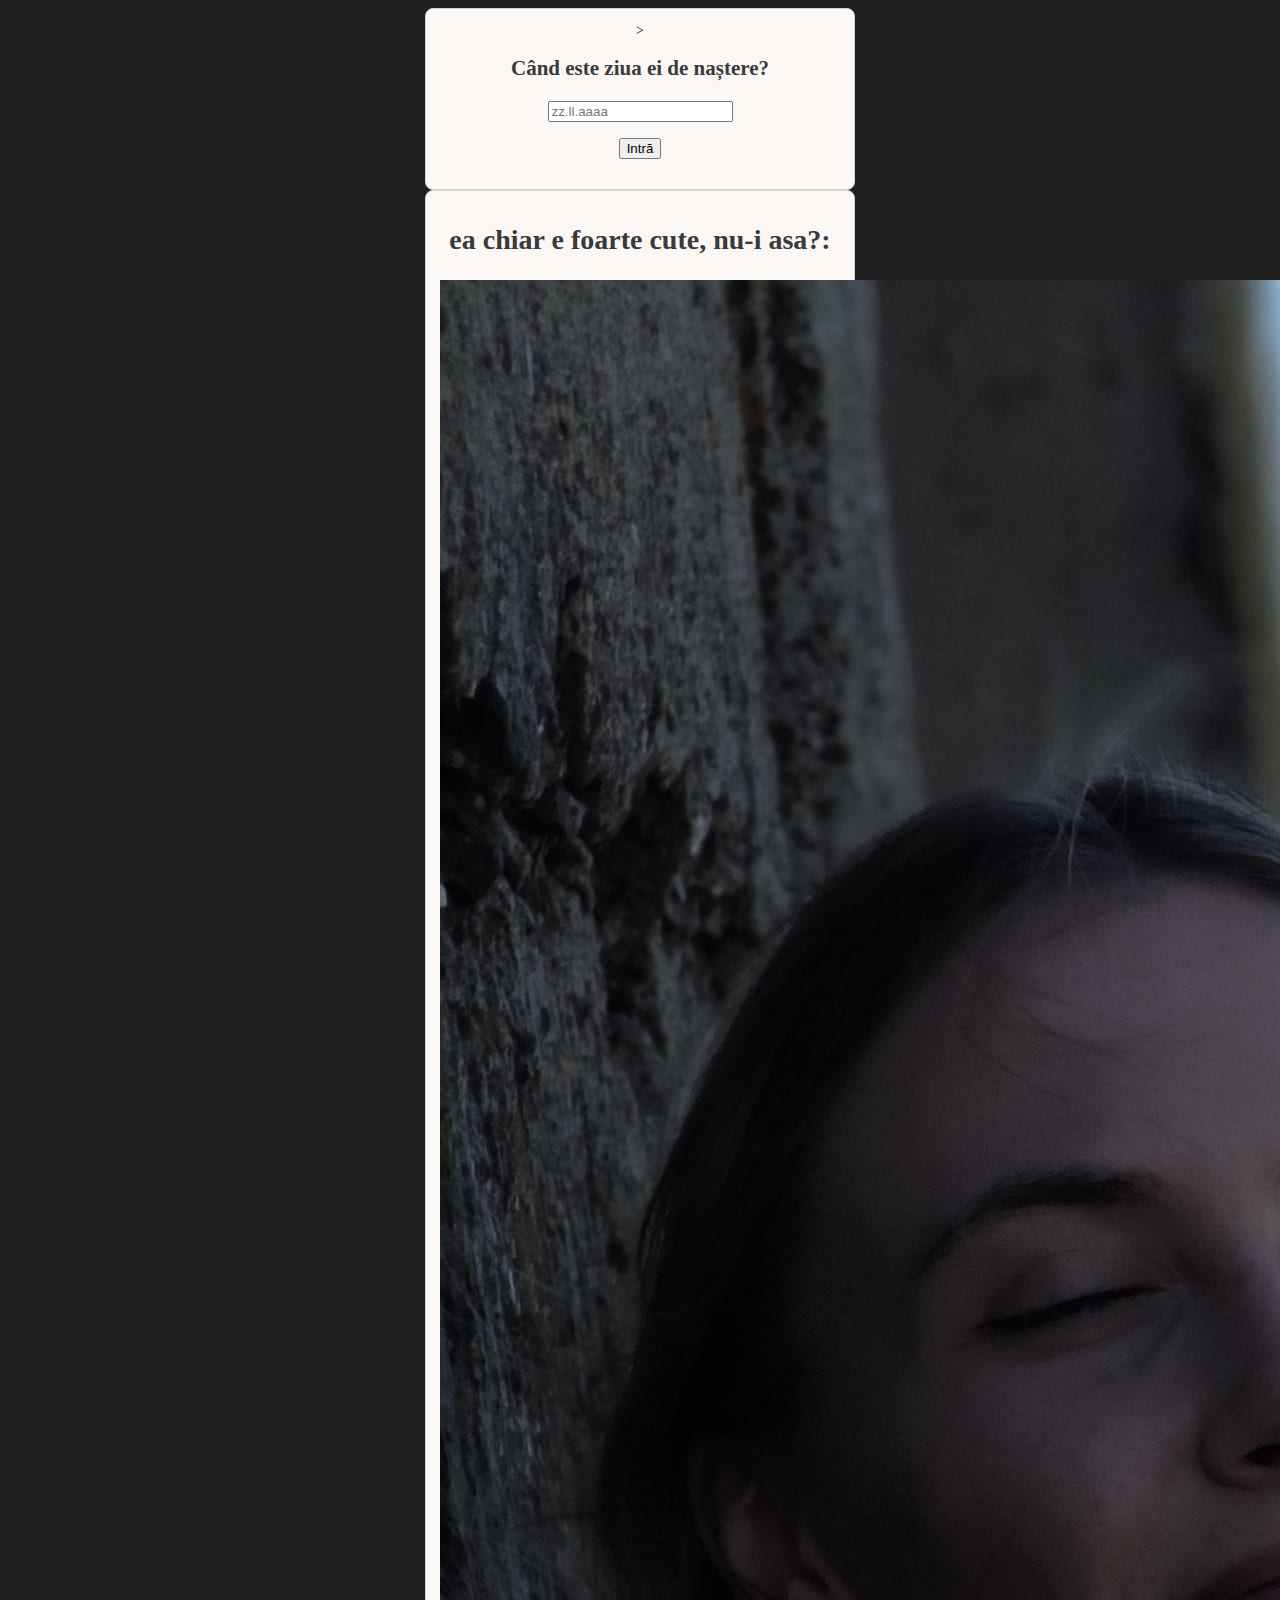
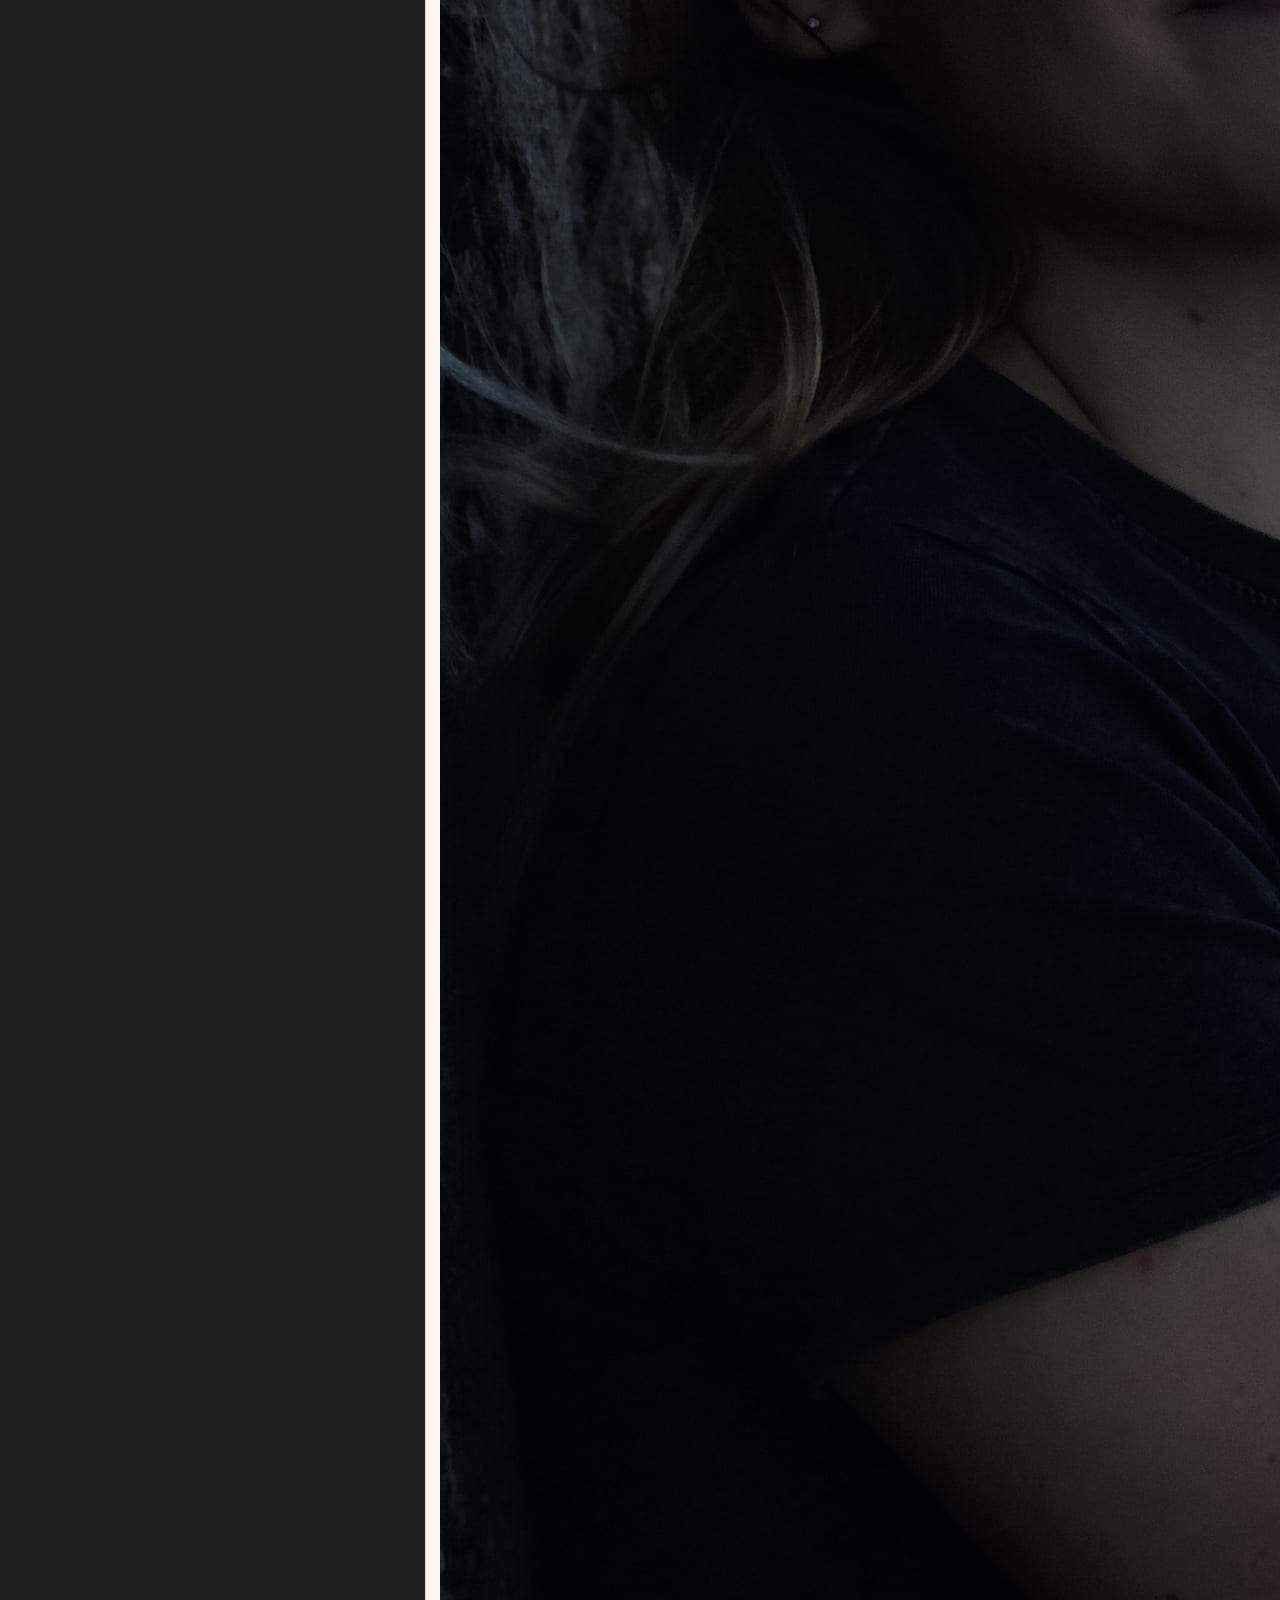
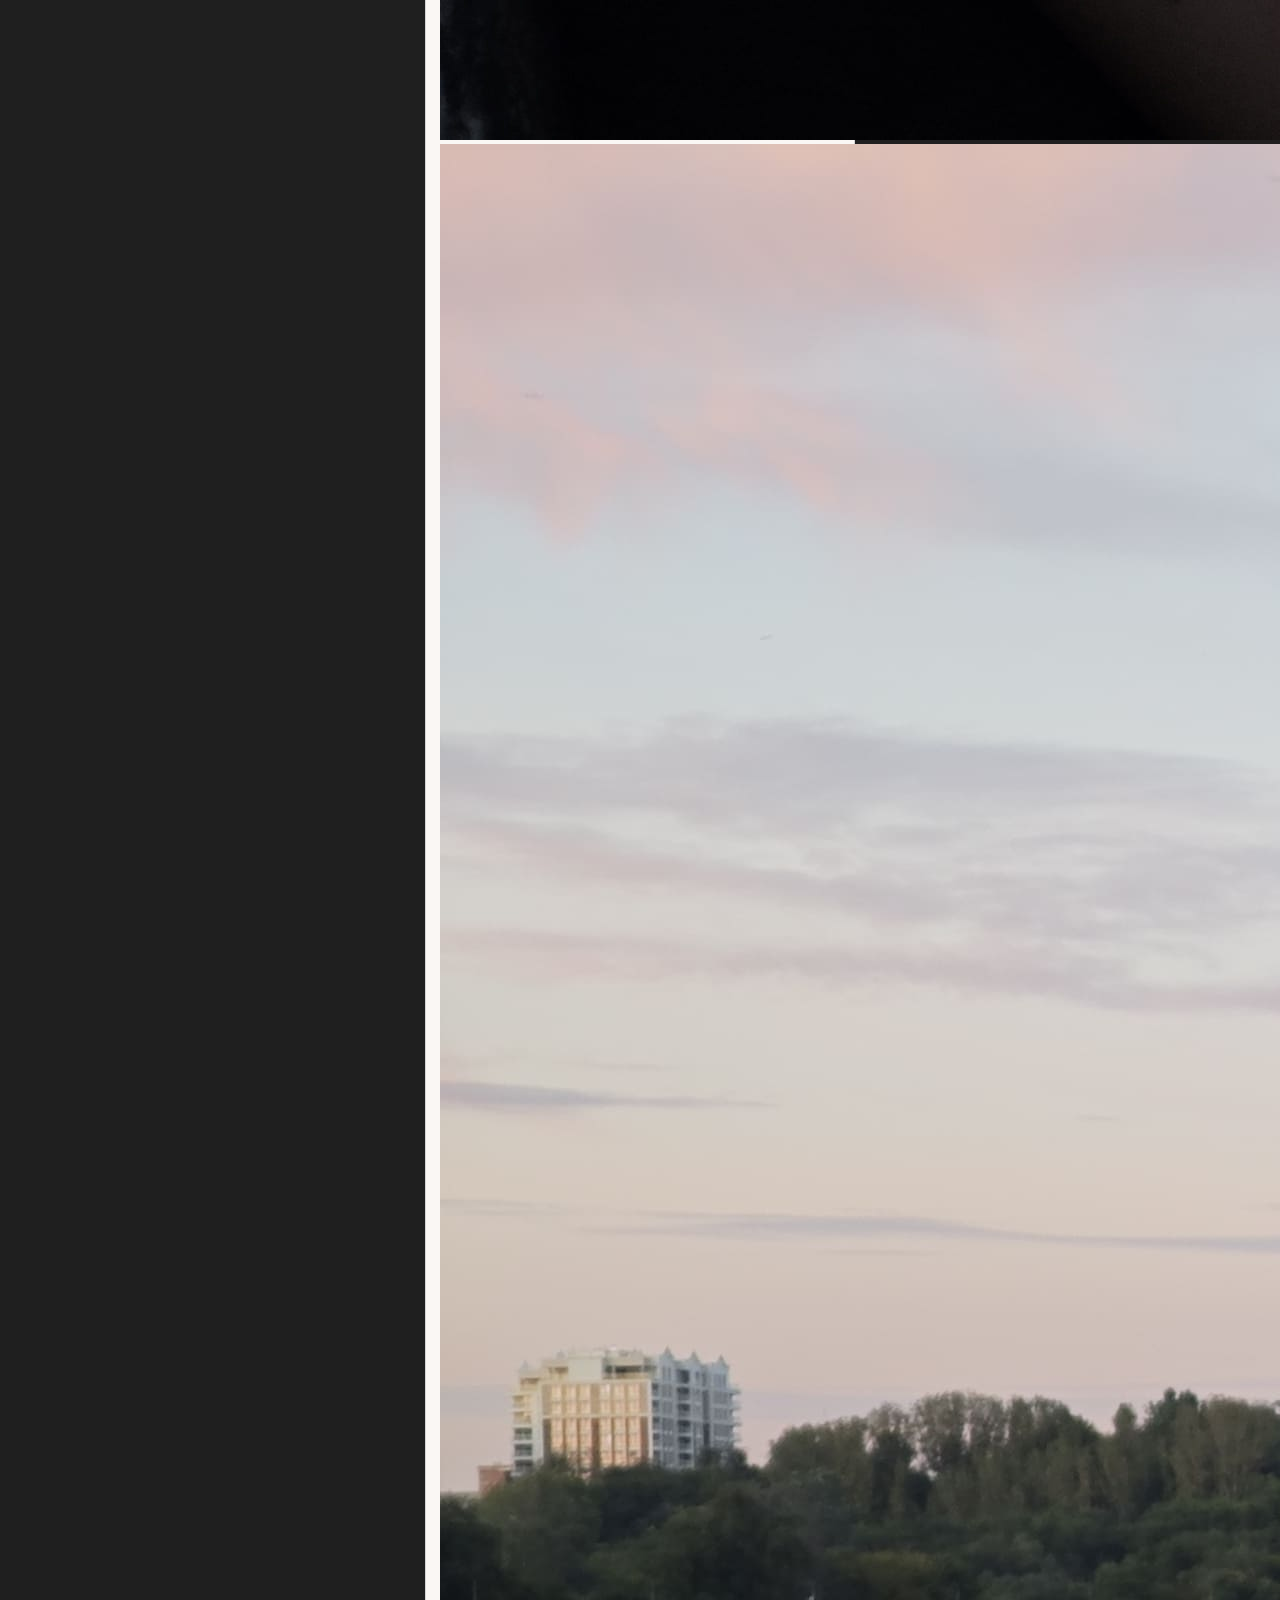
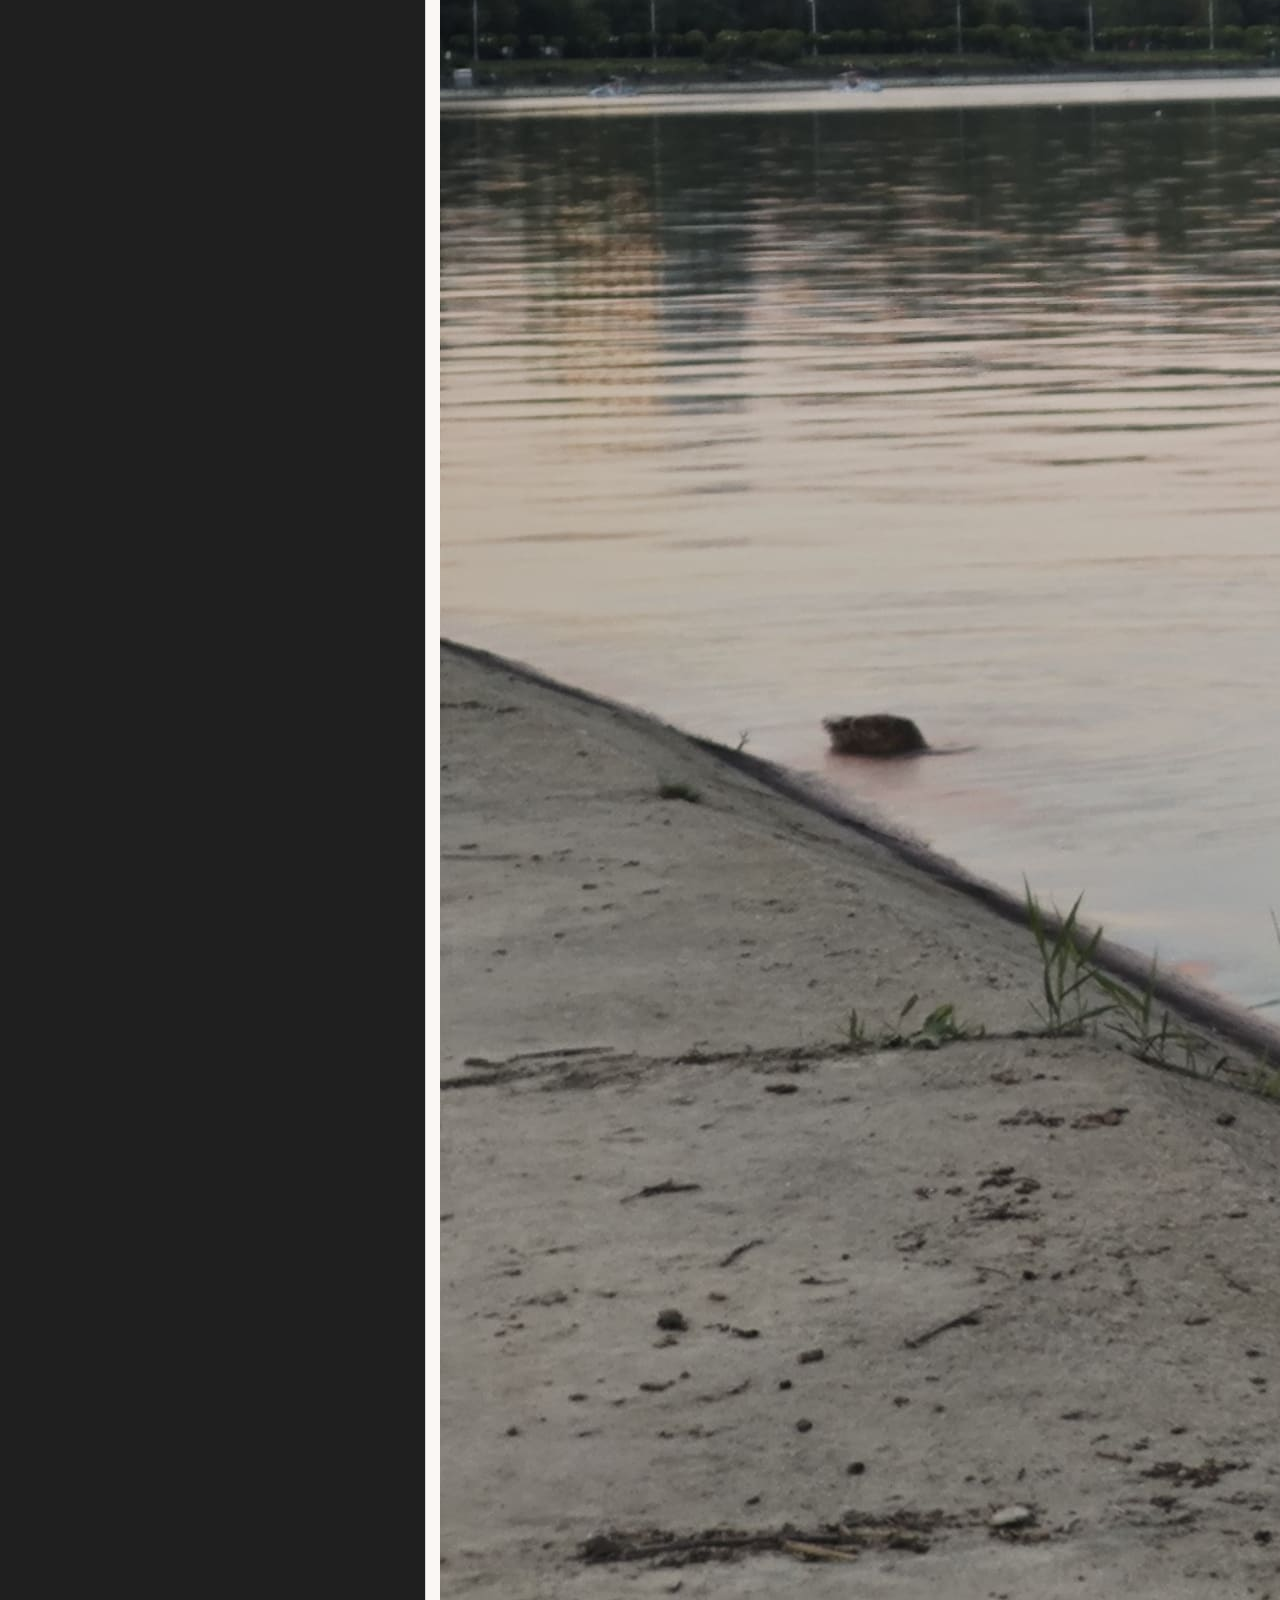
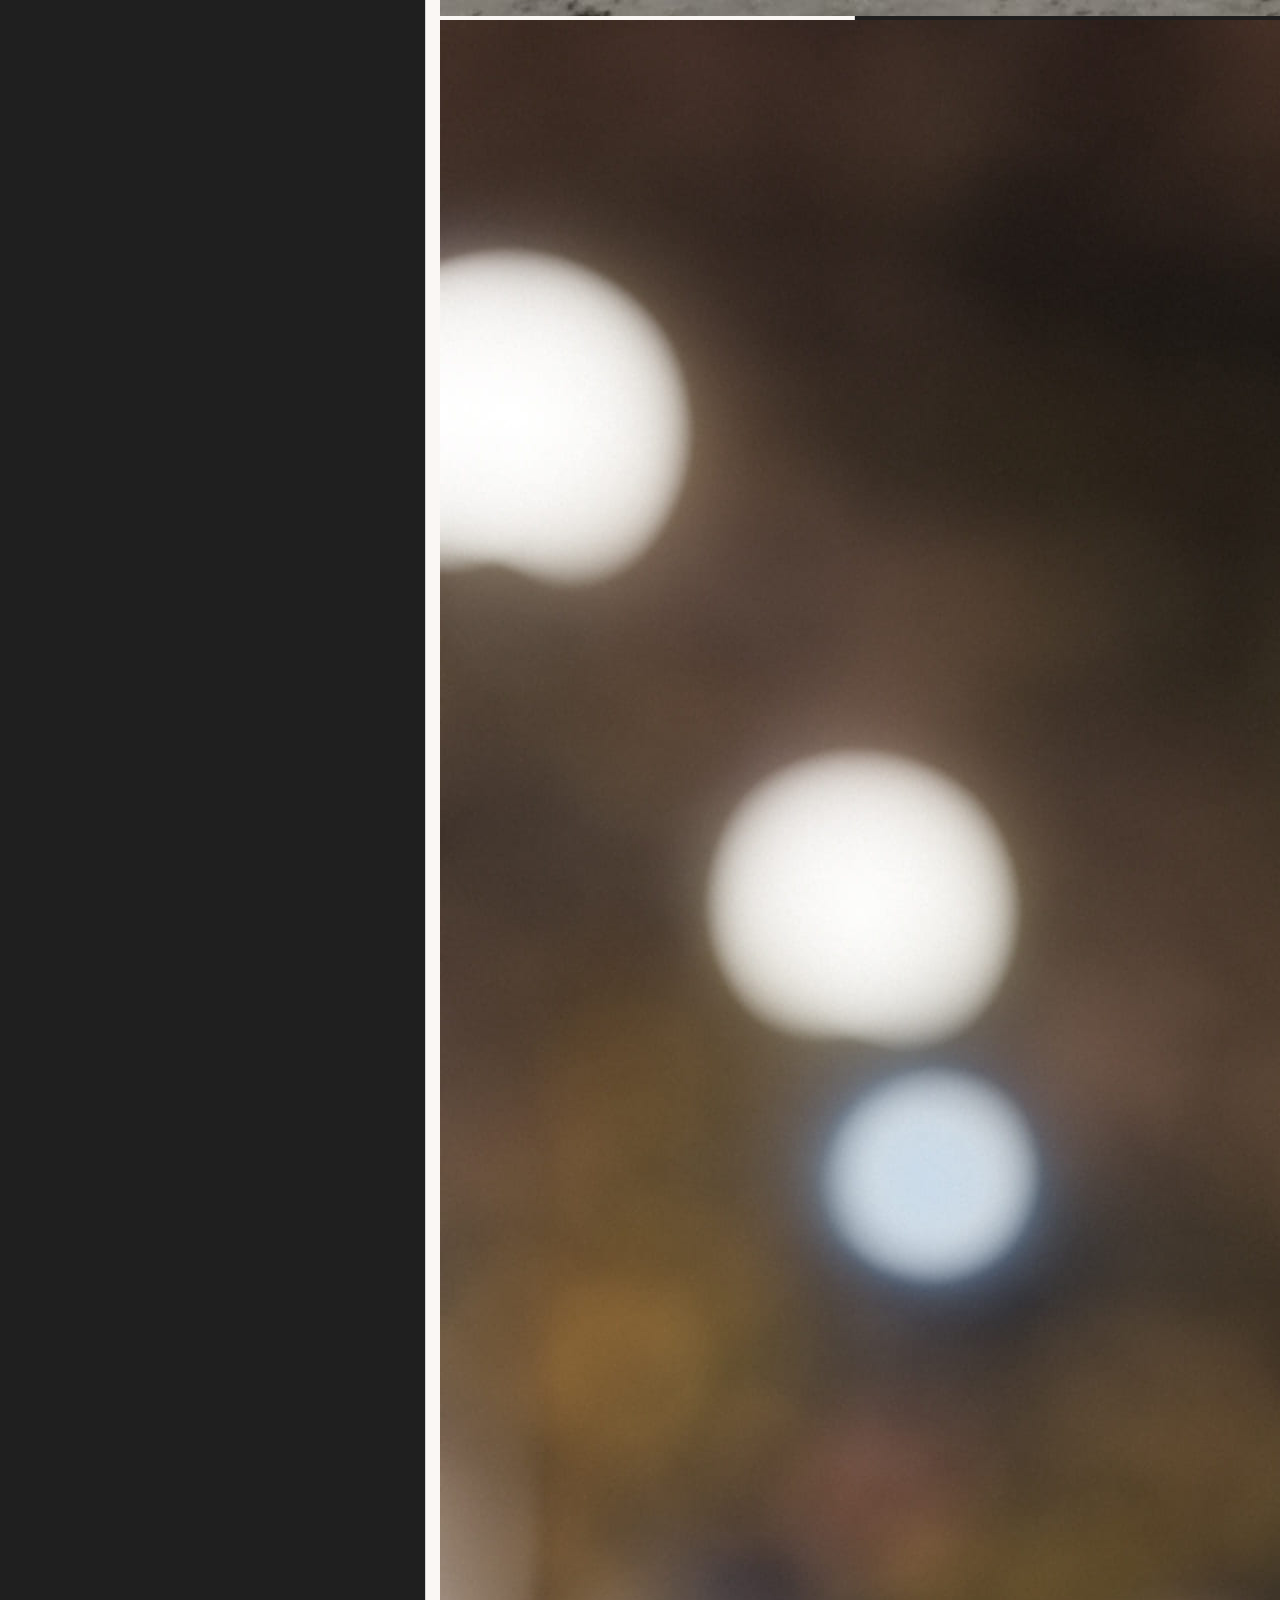
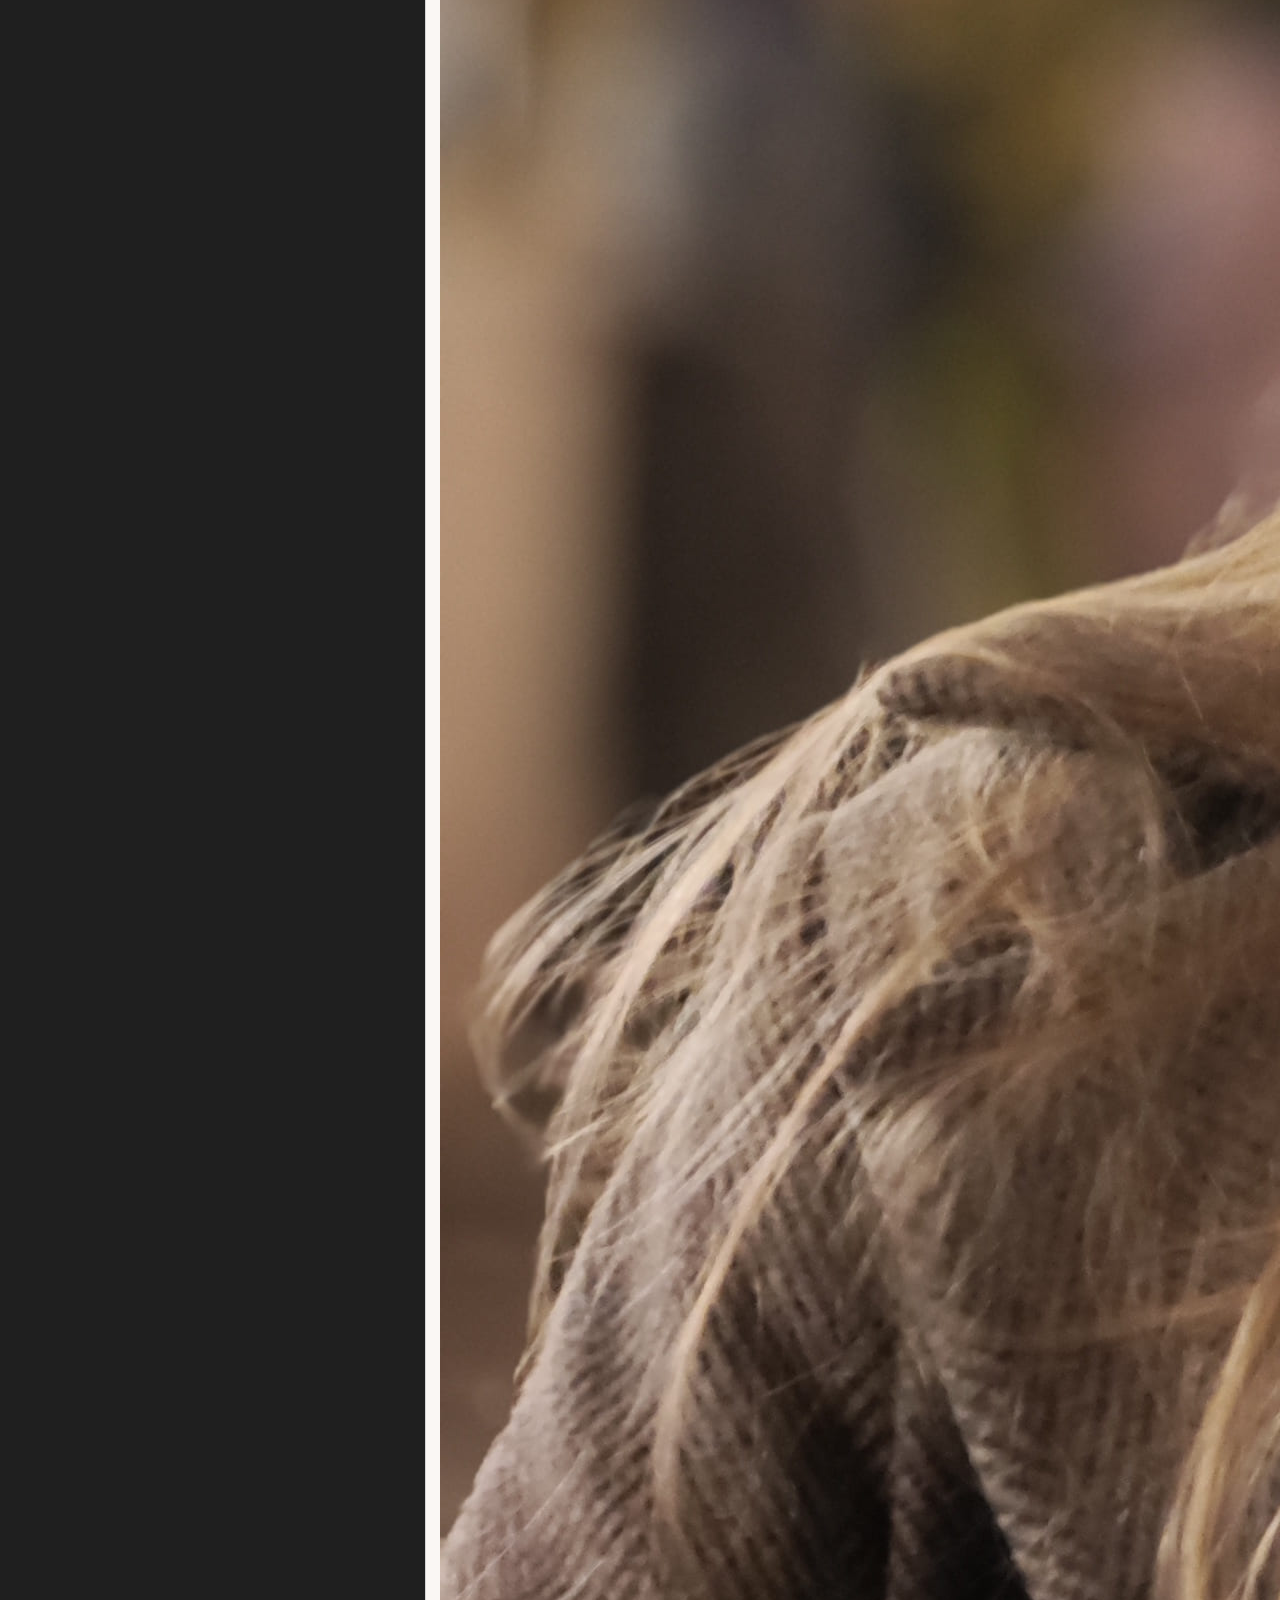
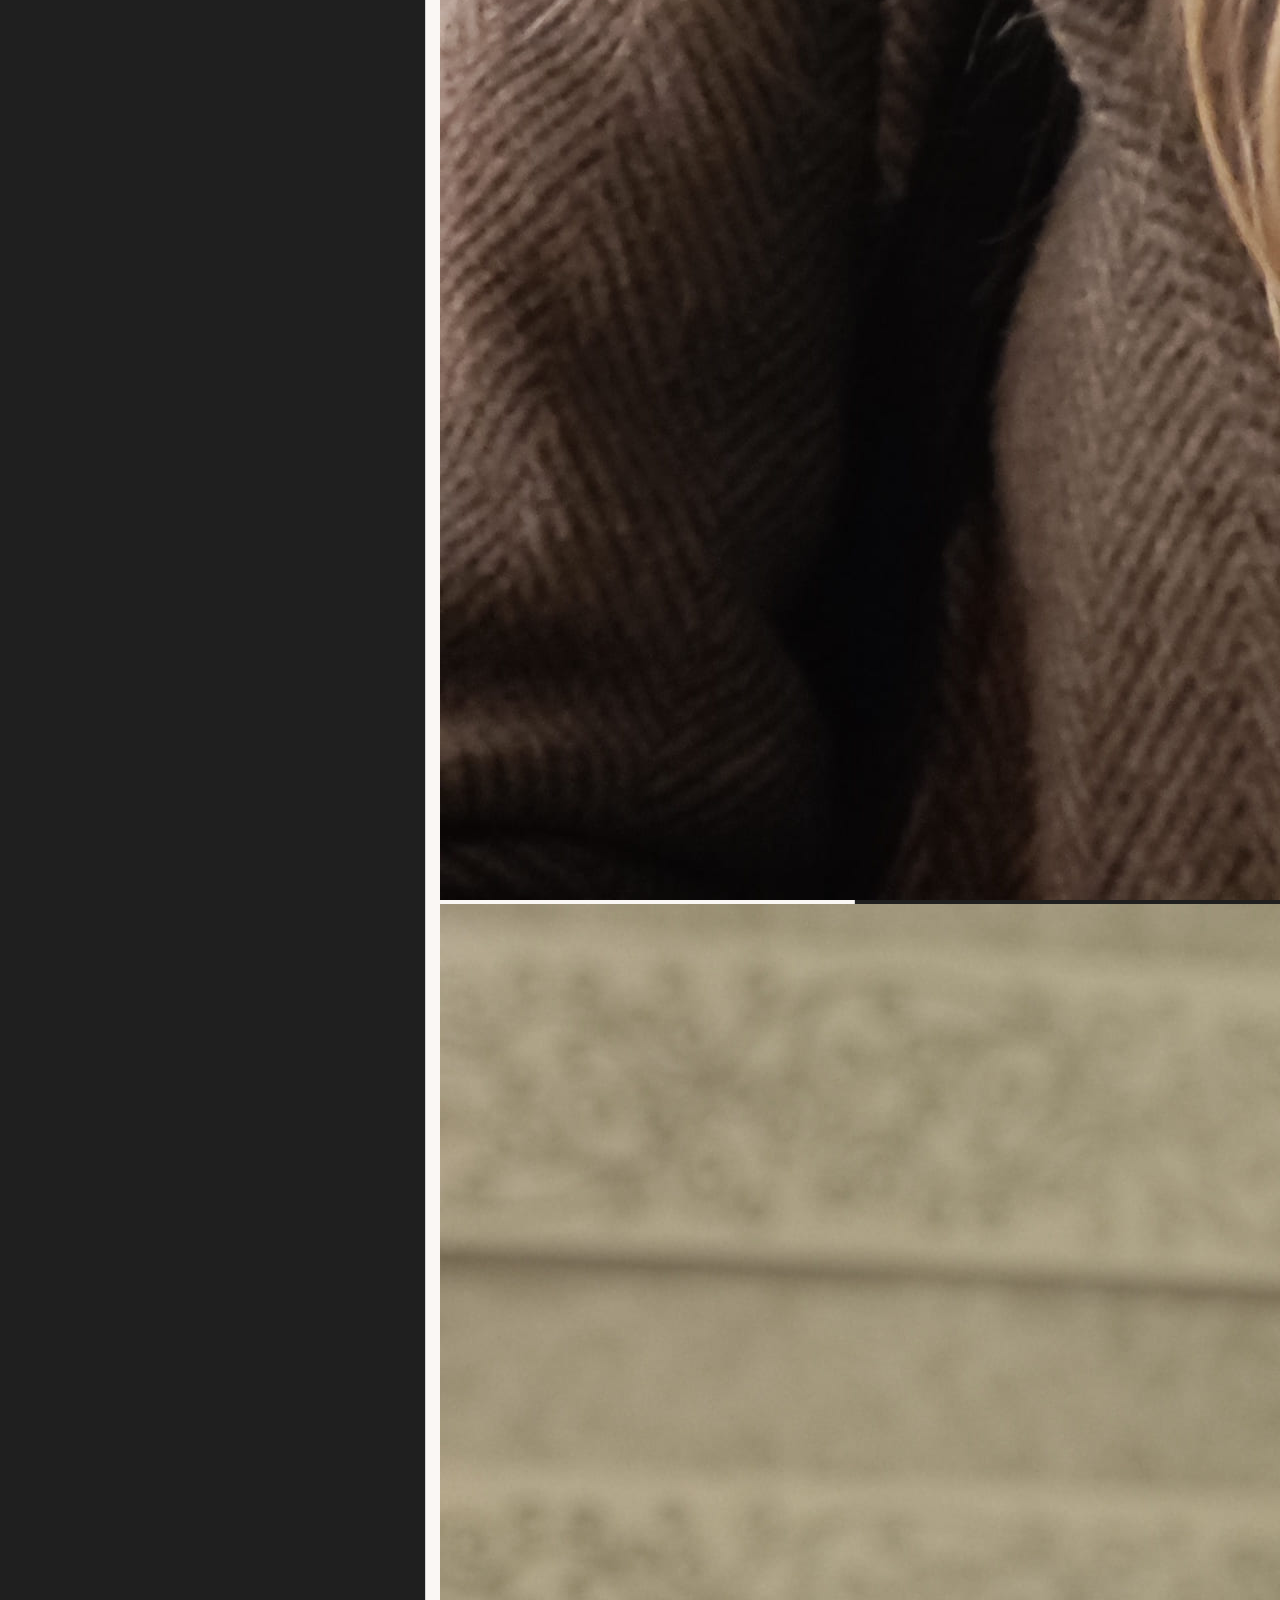
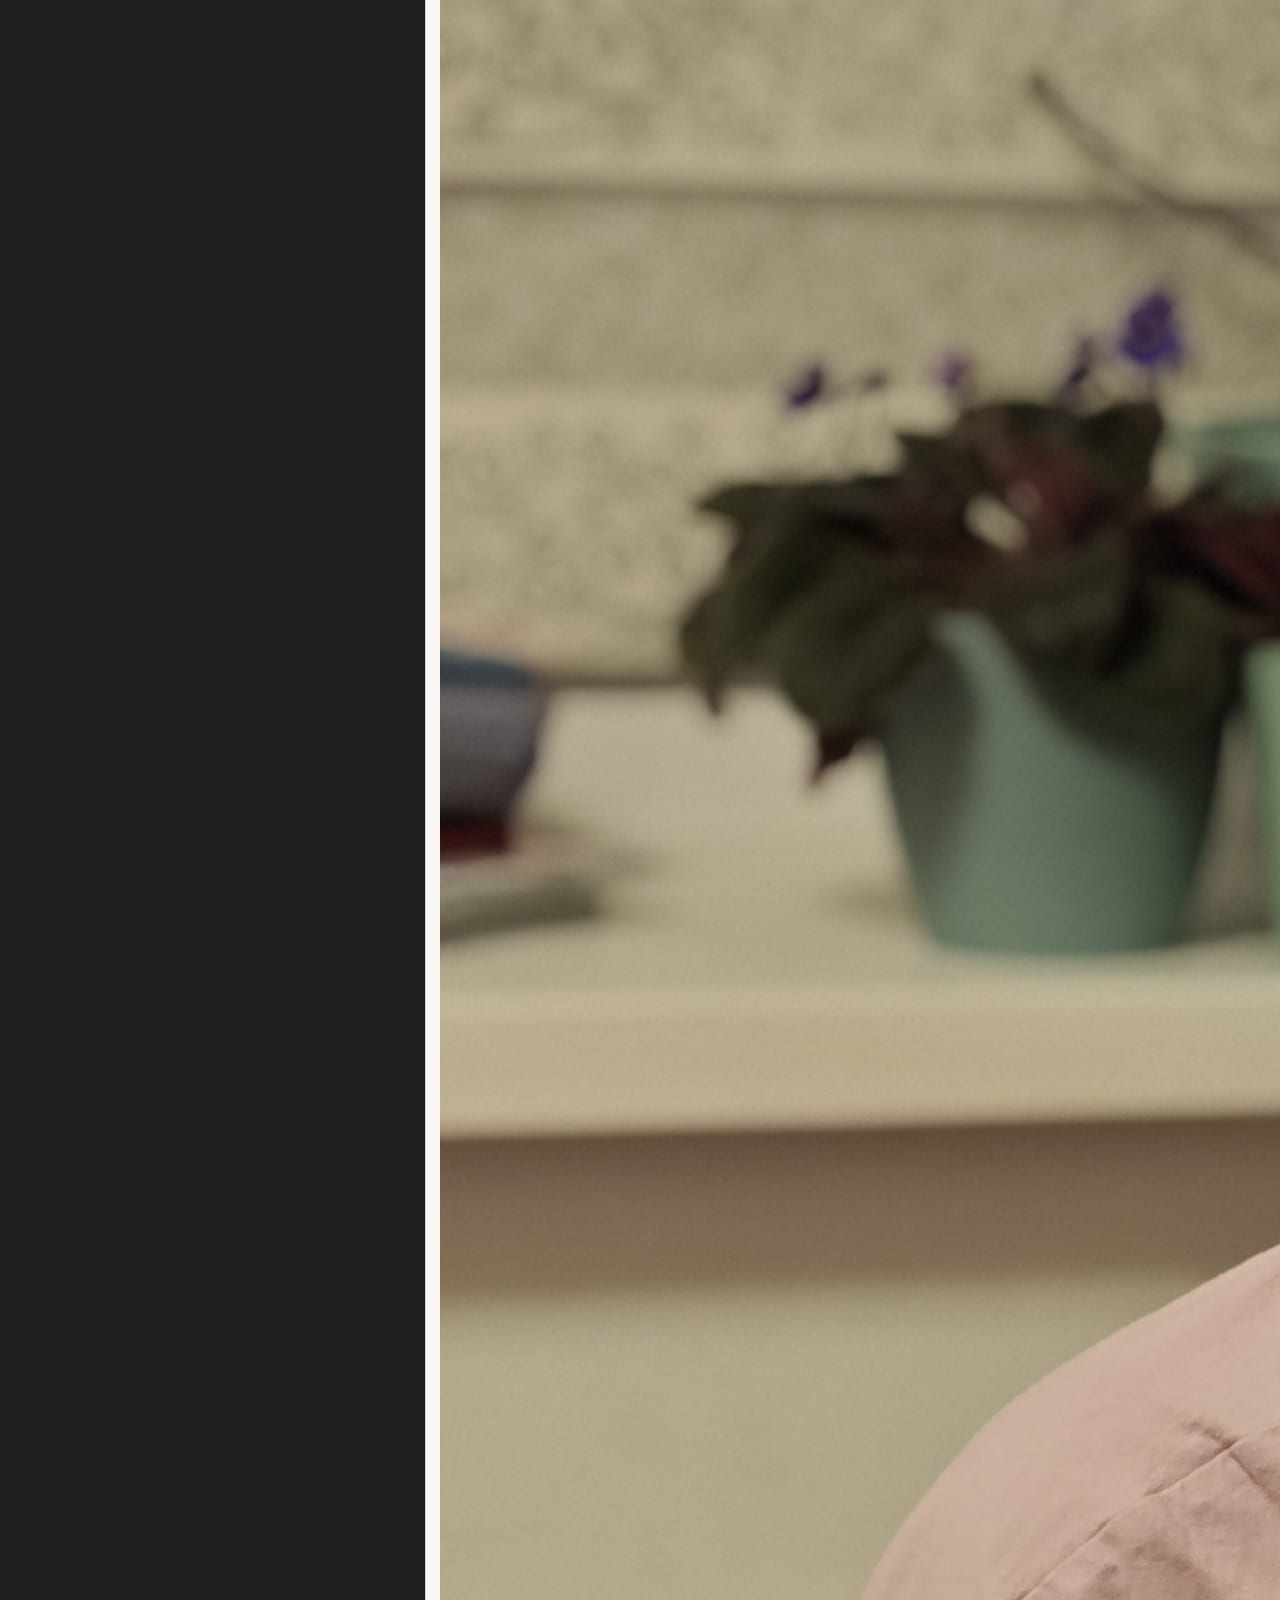
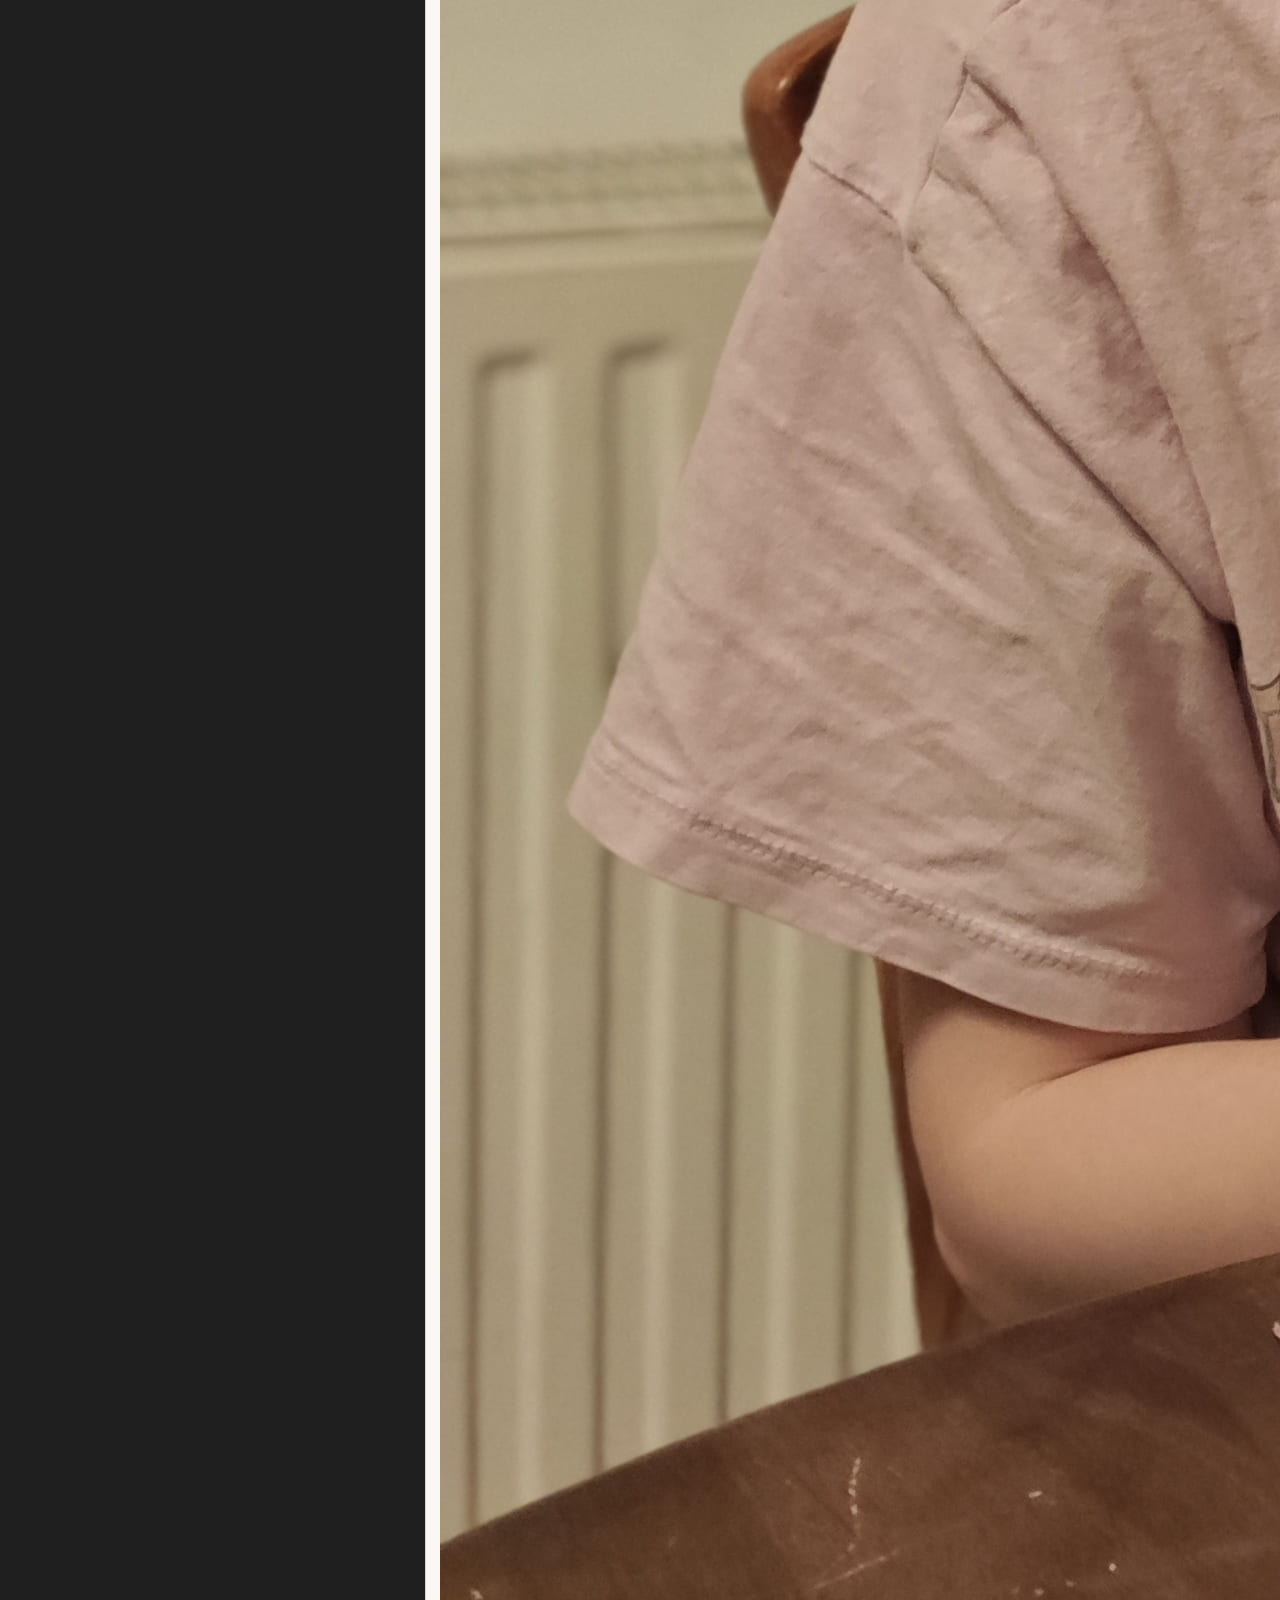
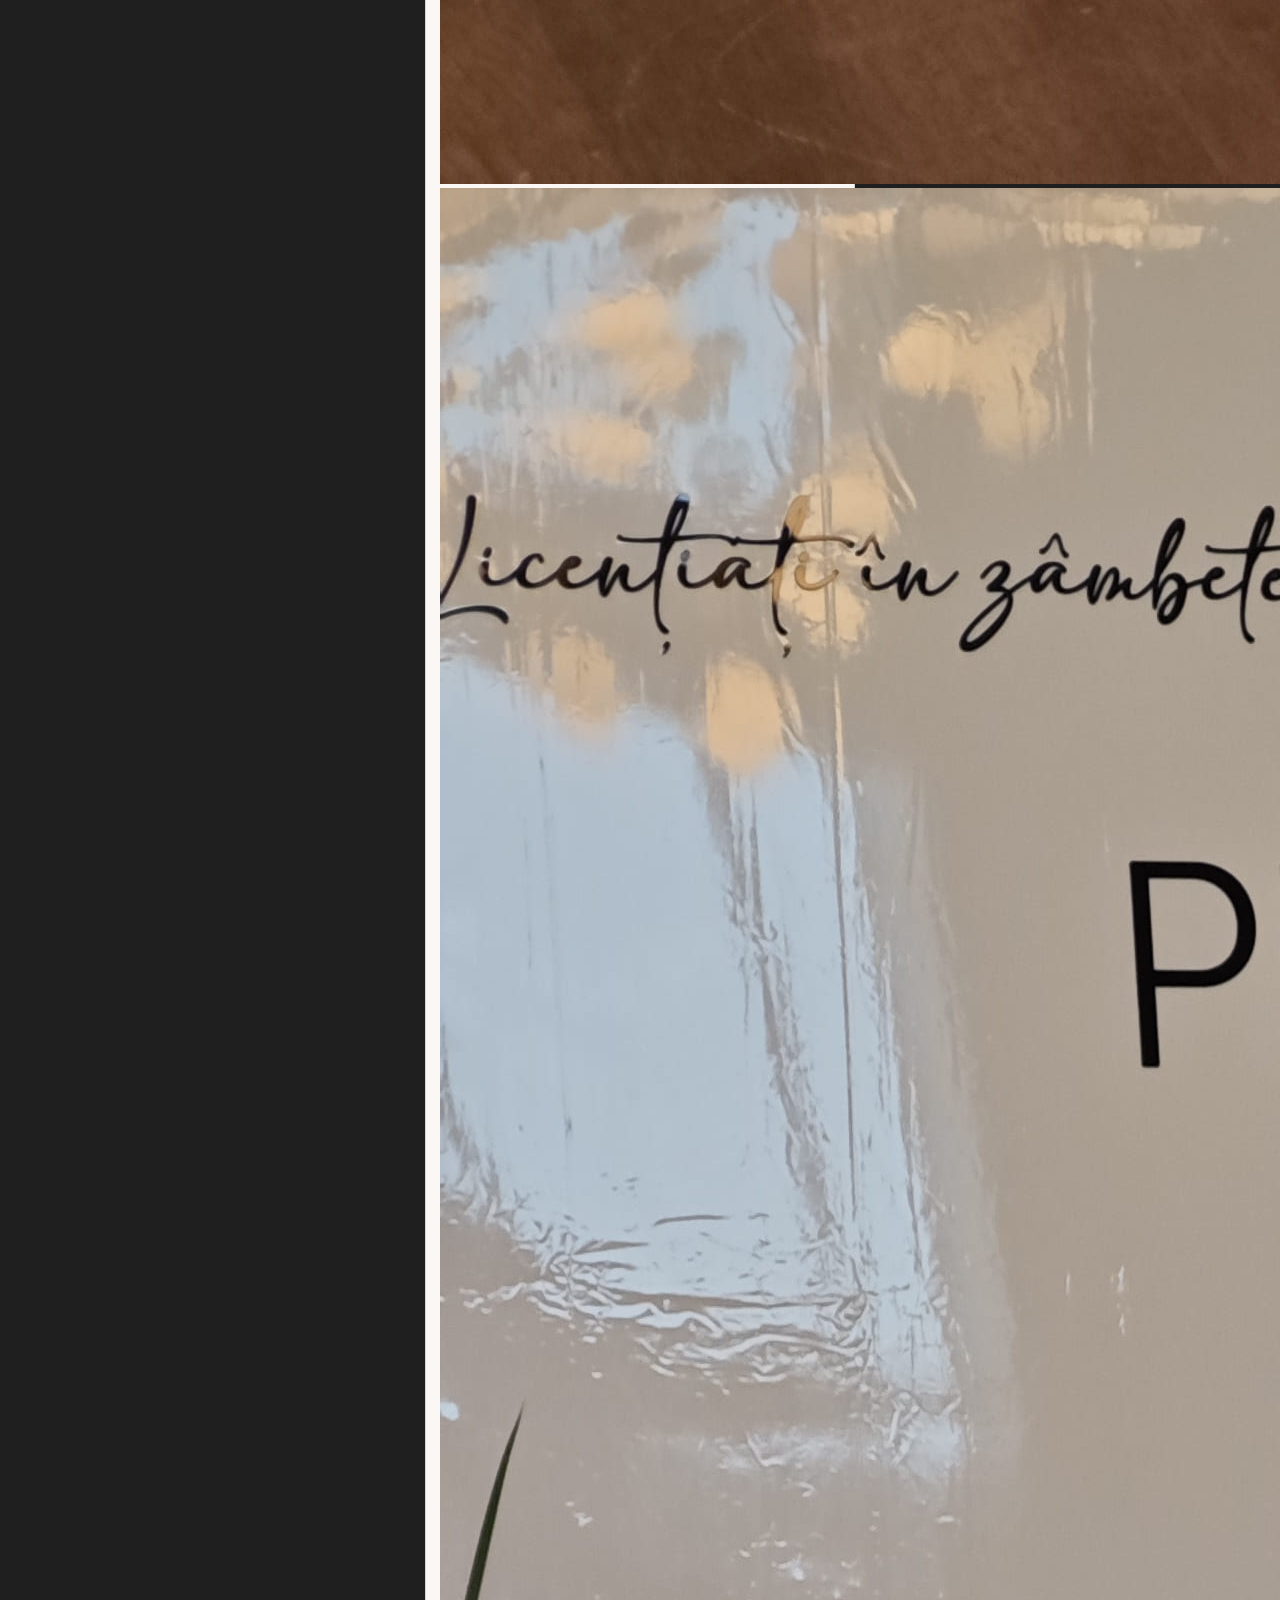
<file: cute.html>
<!DOCTYPE html>
<html>
<head> 
  <meta charset="UTF-8">
    <meta name="viewport" content="width=device-width, initial-scale=1.0">
  <link href="https://fonts.googleapis.com/css2?family=Playfair+Display:wght@500;700&family=Lato:wght@400;500&display=swap" rel="stylesheet">
<title>Cutest person alive</title>
<link rel="stylesheet" href="style.css">
  </head>
<body>
<div id="question" 
  class="chenar" 
    data-answer="11.02.2002"
     data-error="Urat! Mai ai doar 364 încercări ca să ghicești răspunsul!">>
        <h2>Când este ziua ei de naștere?</h2>
    <input type="text" id="answer" placeholder="zz.ll.aaaa">
    <br><br>
    <button id="btn">Intră</button>
    <p id="msg"></p>
  </div>
  <div id="secret" class="chenar">
<h1>ea chiar e foarte cute, nu-i asa?:</h1>
<div class="imag">
<img src="cute.jpg" alt="cute!"> 
<img src="cute4.jpg" alt="cuute!">
<img src="cute2.jpg" alt="cuuute!"> 
<img src="cute3.jpg" alt="cuuuute!">
<img src="cute5.jpg" alt="ultra cute!"> 
<img src="cute6.jpg" alt="super mega ultra cute!">
</div>
<a href="index.html"> inapoi</a>
  </div>
  <script src="script.js"></script>
</body>
</html>
</file>
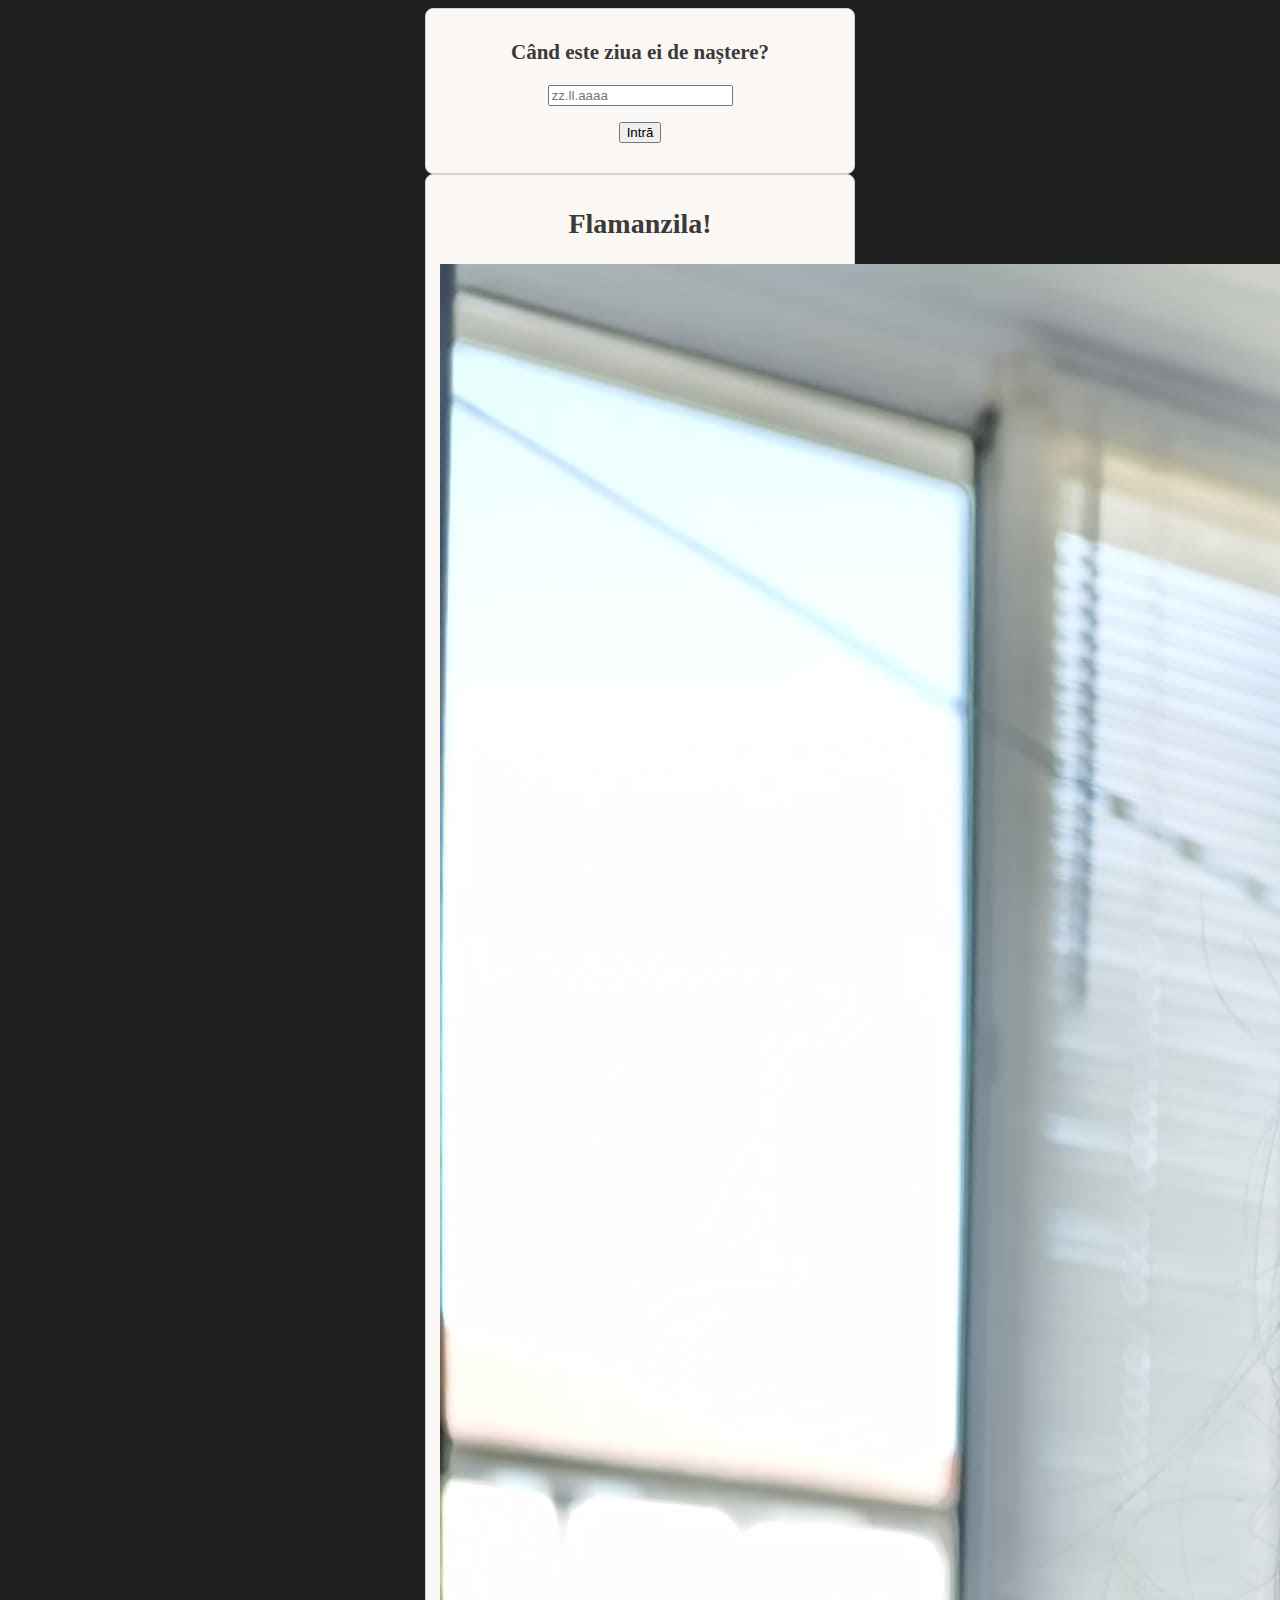
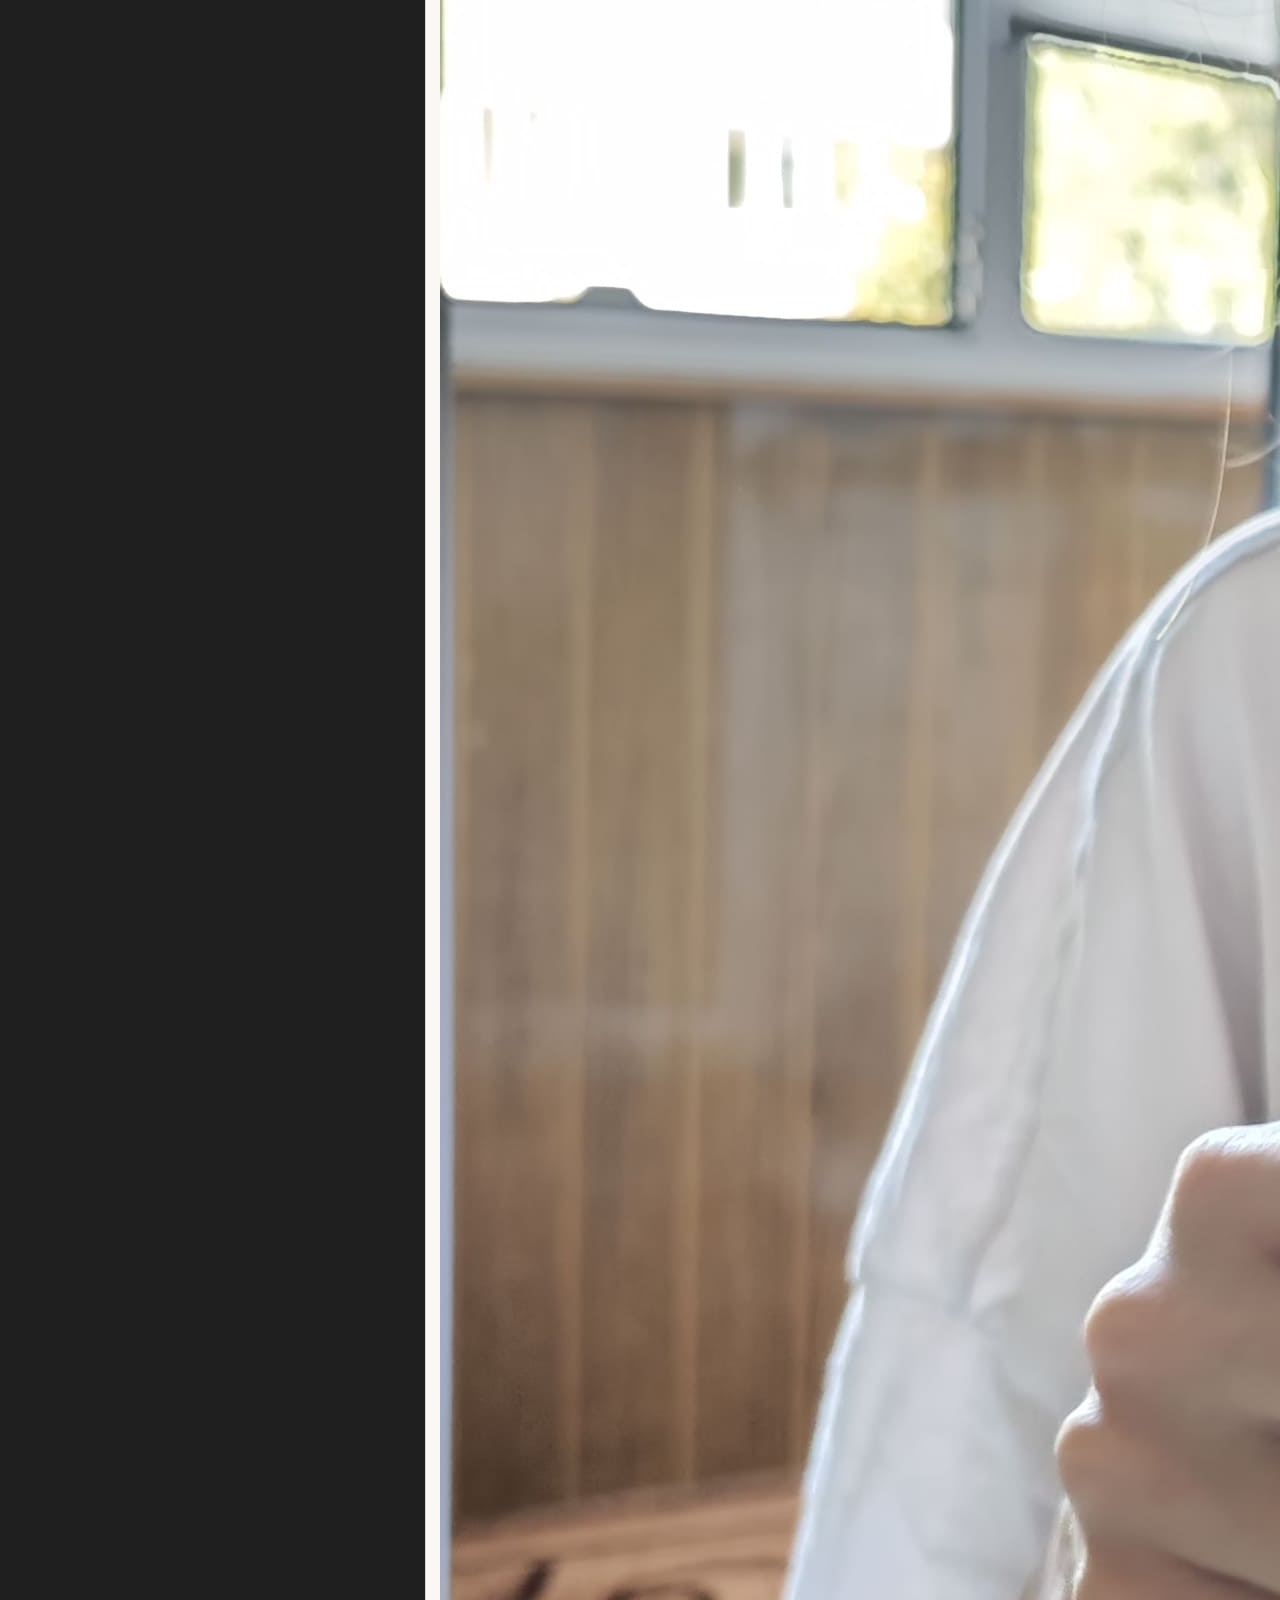
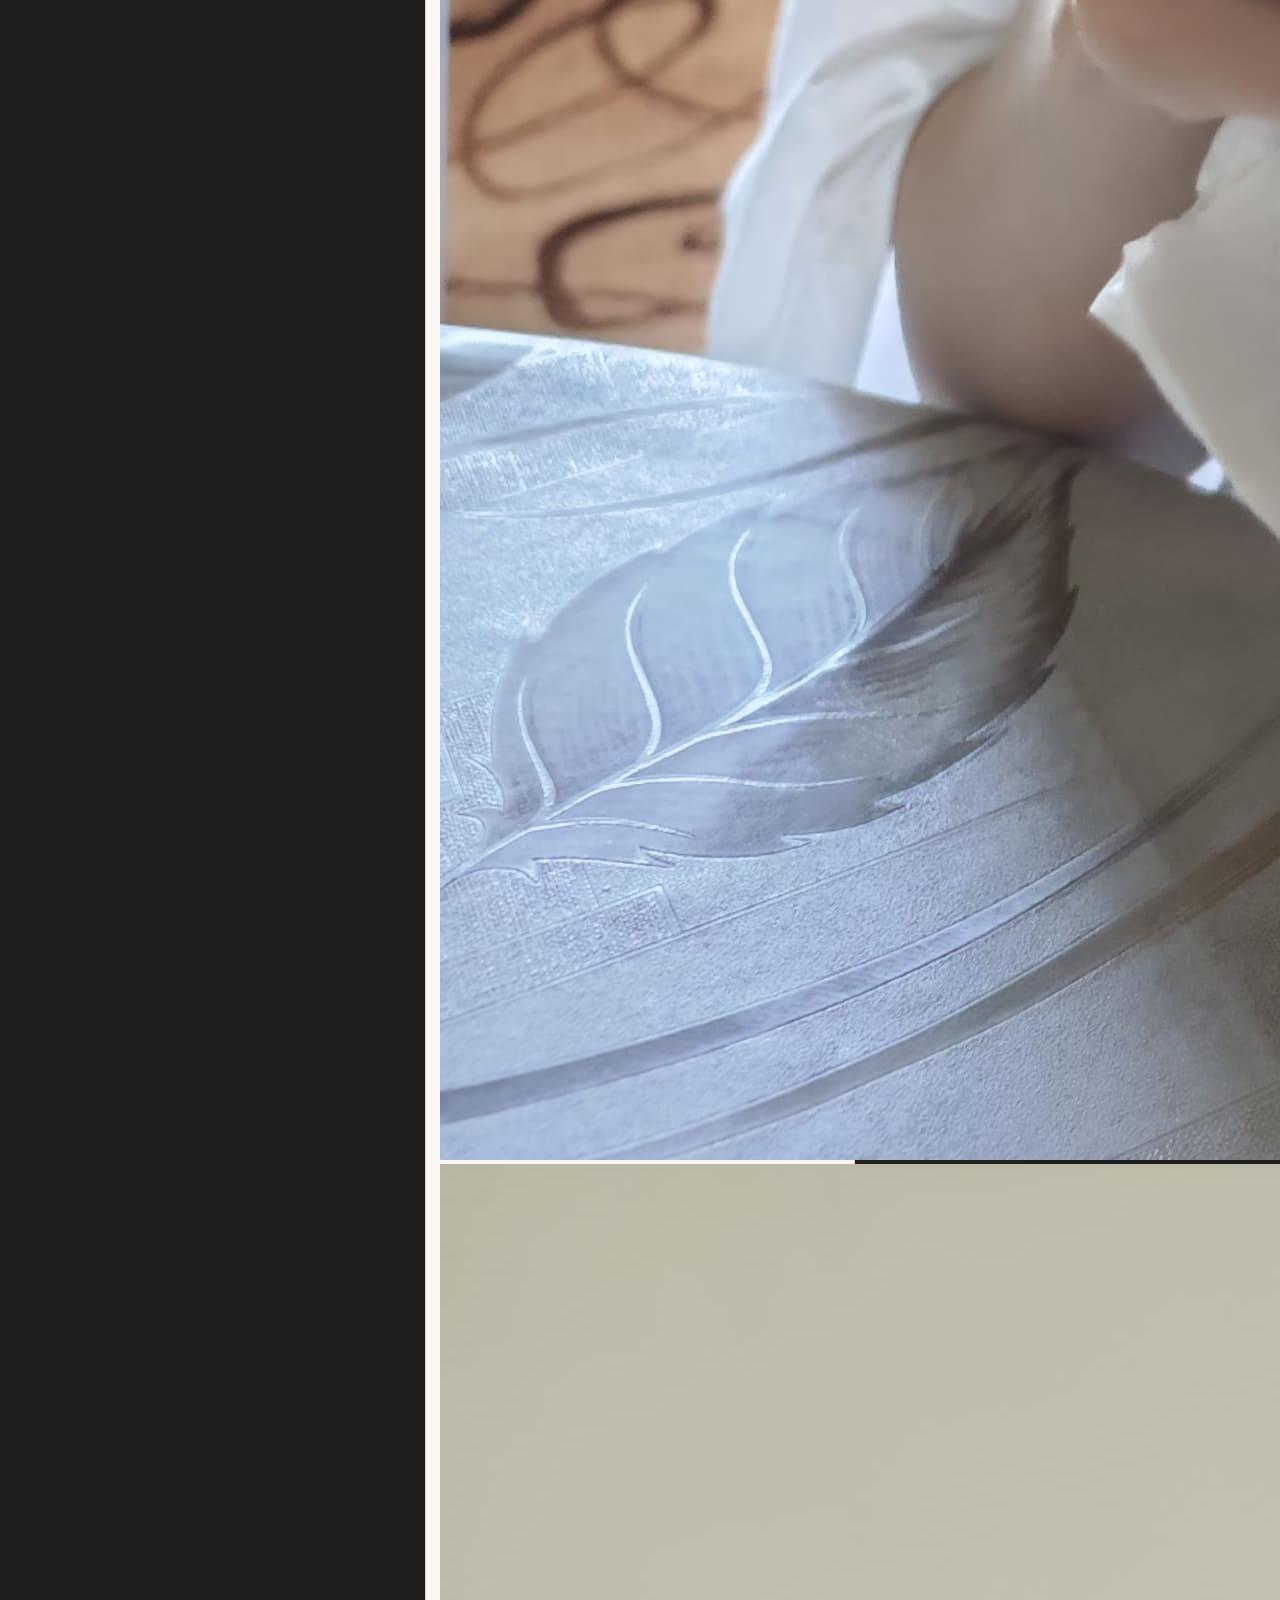
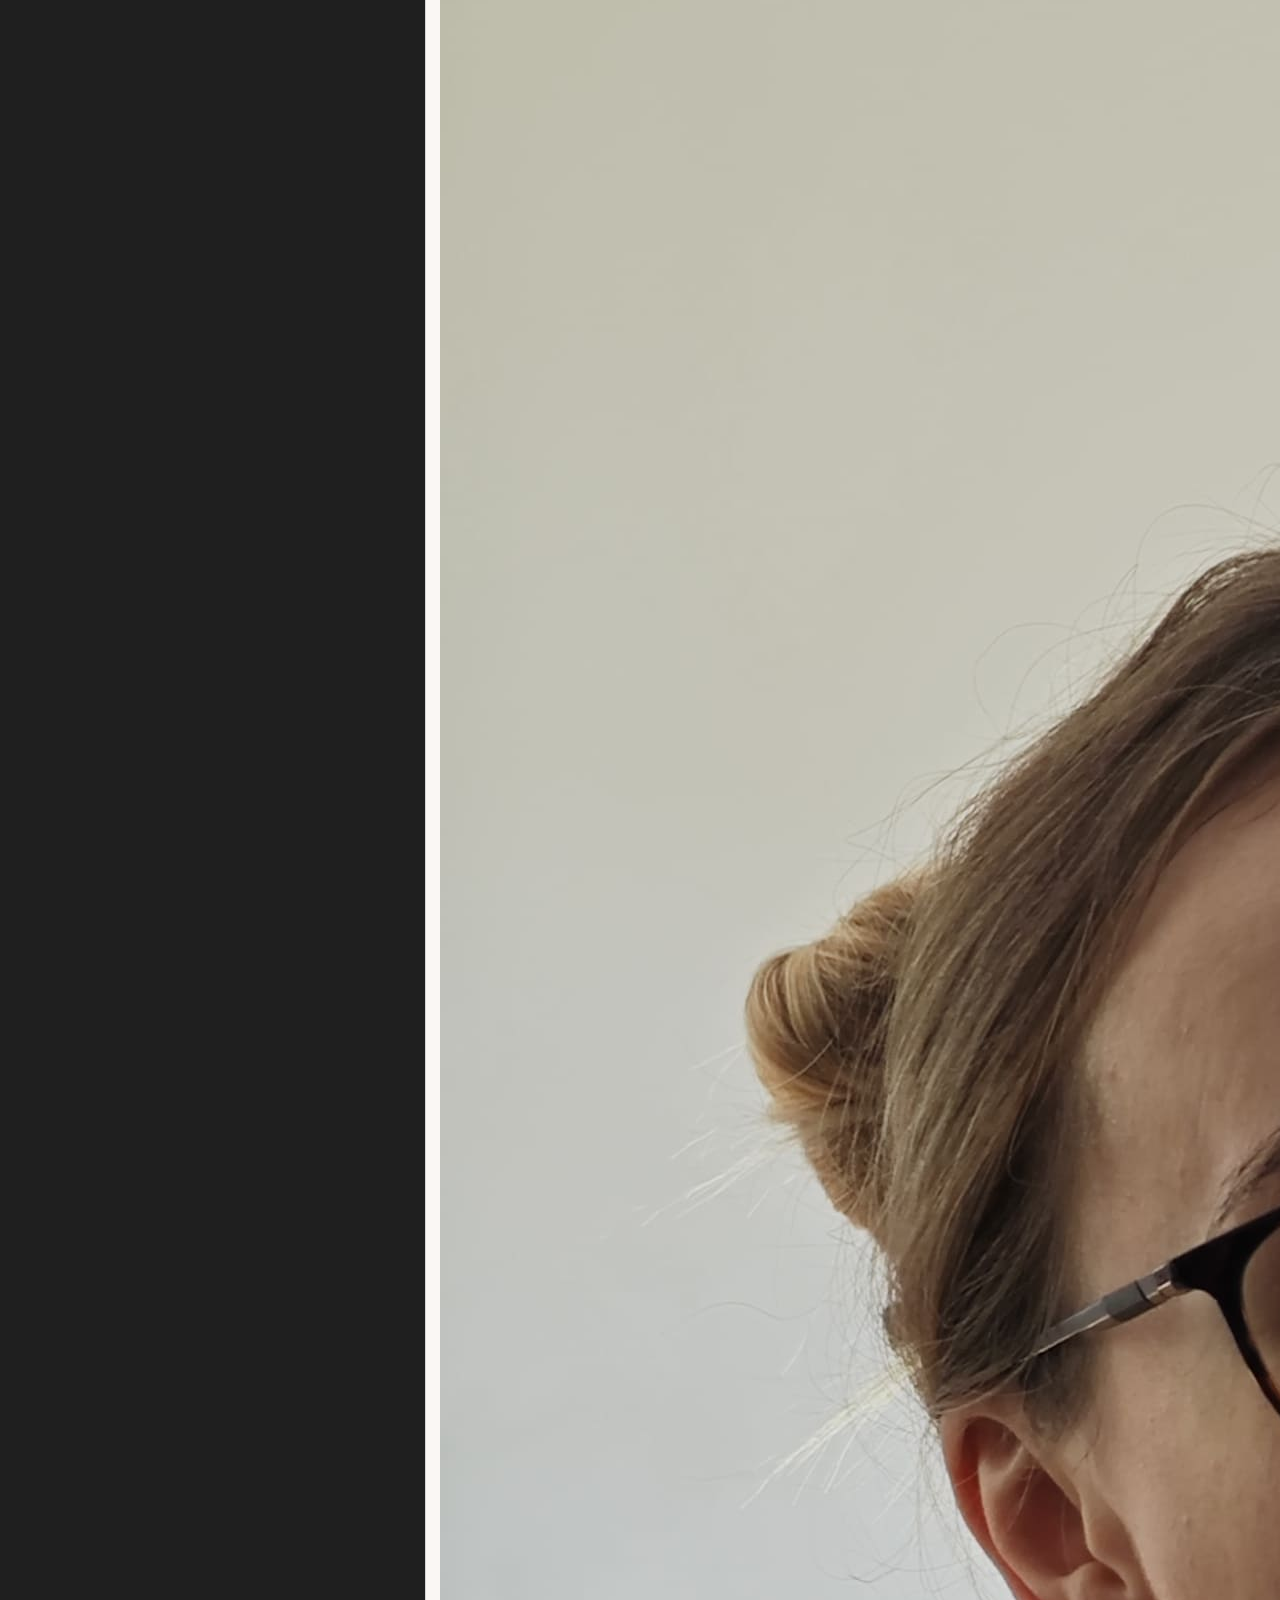
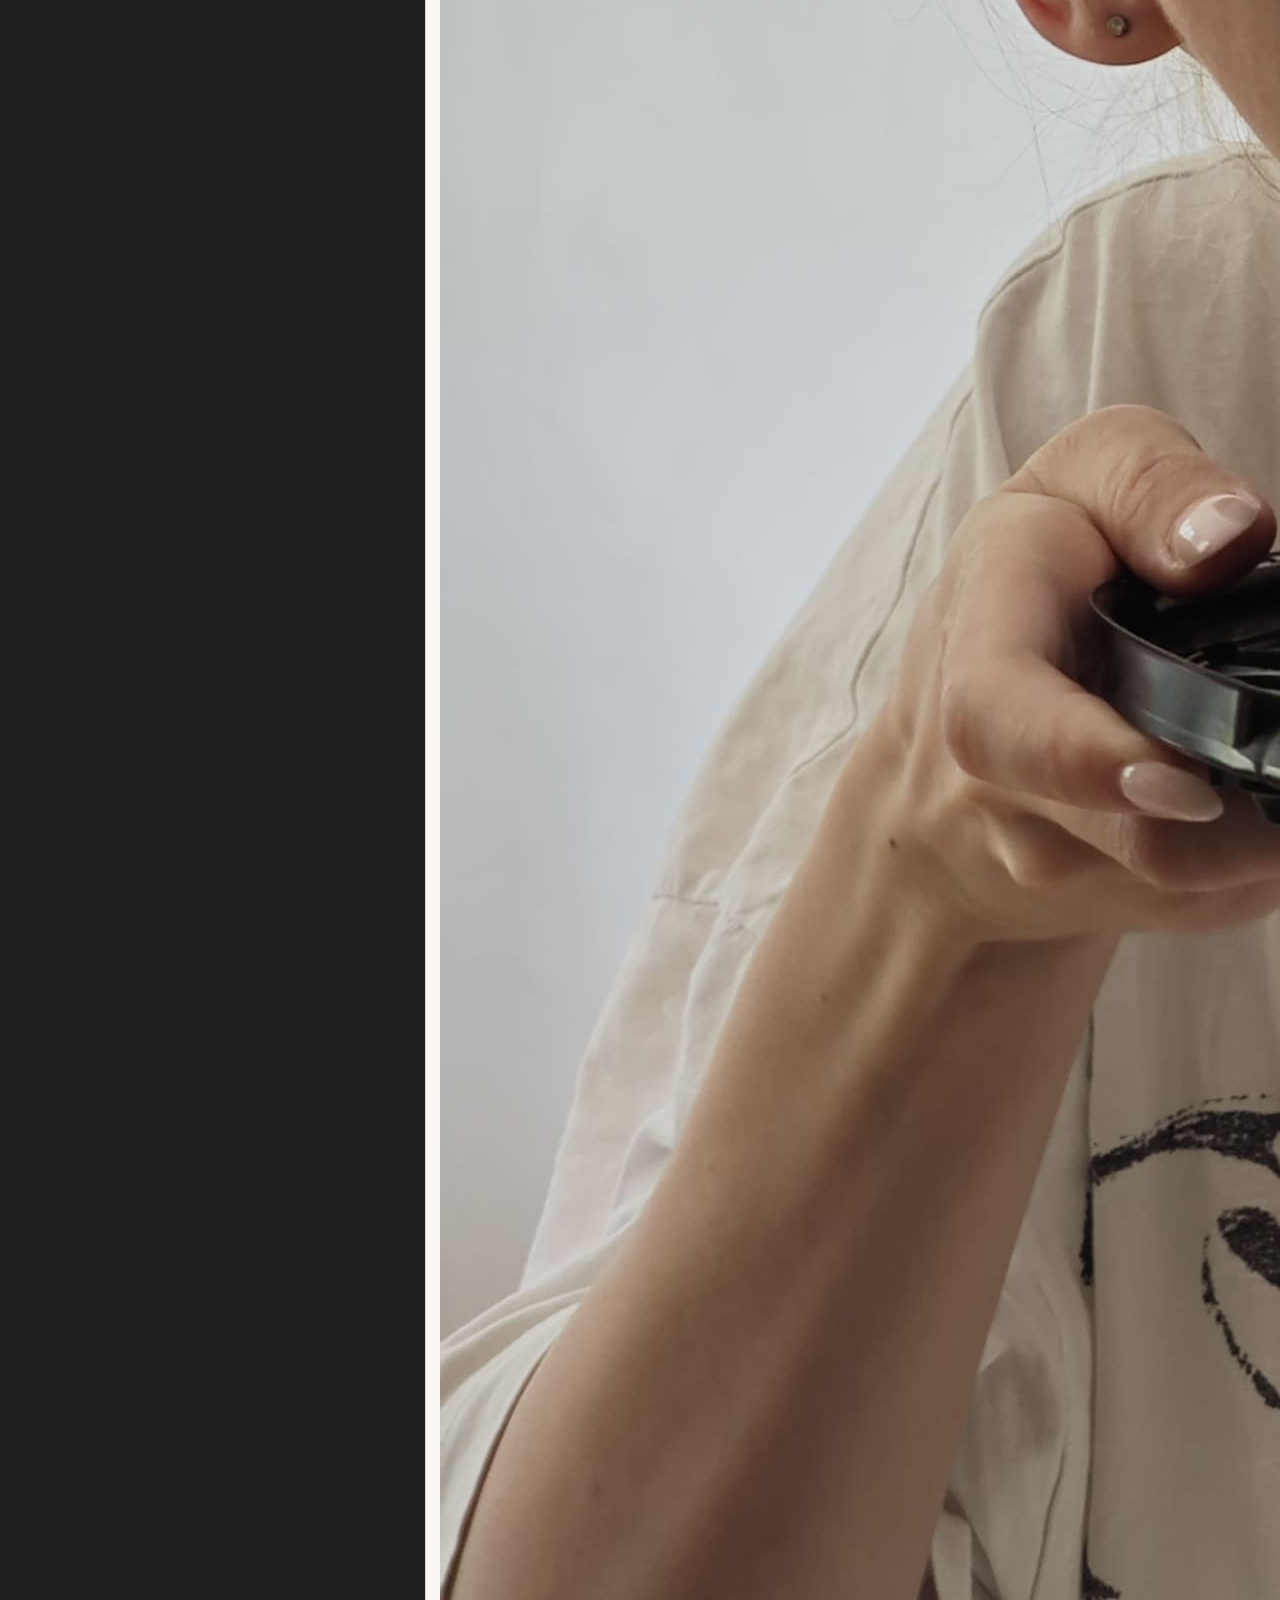
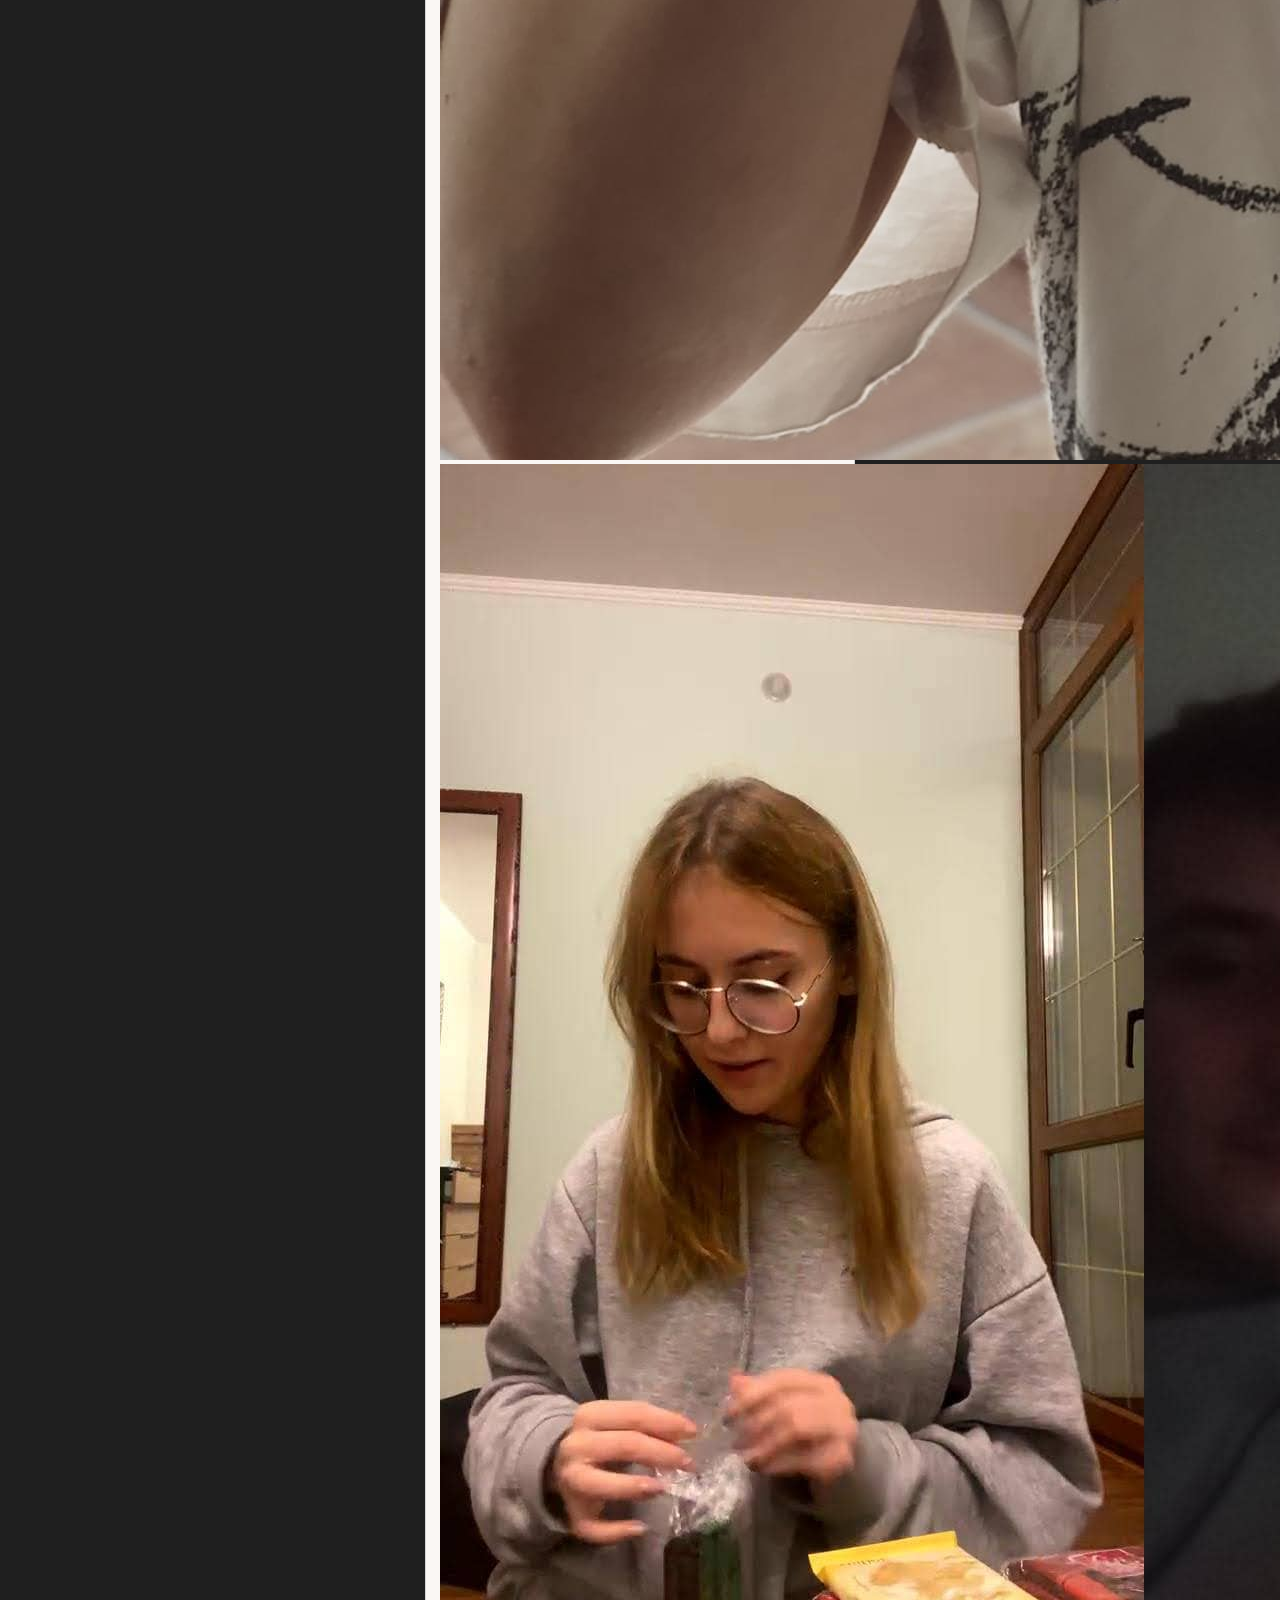
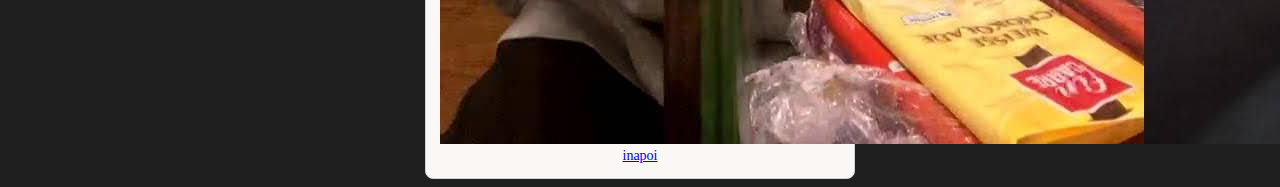
<file: flamanda.html>
<!DOCTYPE html>
<html>
<head>
    <meta charset="UTF-8">
    <meta name="viewport" content="width=device-width, initial-scale=1.0">
    <link href="https://fonts.googleapis.com/css2?family=Playfair+Display:wght@500;700&family=Lato:wght@400;500&display=swap" rel="stylesheet">
<link rel="stylesheet" href="style.css">
<title>She may be hungry</title>
</head>
<body>
 <div id="question" 
  class="chenar" 
    data-answer="11.02.2002"
     data-error="Urat! Mai ai doar 364 încercări ca să ghicești răspunsul!">
        <h2>Când este ziua ei de naștere?</h2>
    <input type="text" id="answer" placeholder="zz.ll.aaaa">
    <br><br>
    <button id="btn">Intră</button>
    <p id="msg"></p>
  </div>
  <div id="secret" class="chenar">
    <h1>Flamanzila!</h1>
<div class="imag"><img src="f.jpg" alt="hungry"> 
    <img src="f2.jpg" alt="hungryy">
    <img src="f3.jpeg" alt="chocooolaaateees"></div>
  <a href="index.html"> inapoi</a>
  </div>
    <script src="script.js"></script>
</body>
</html>
</file>
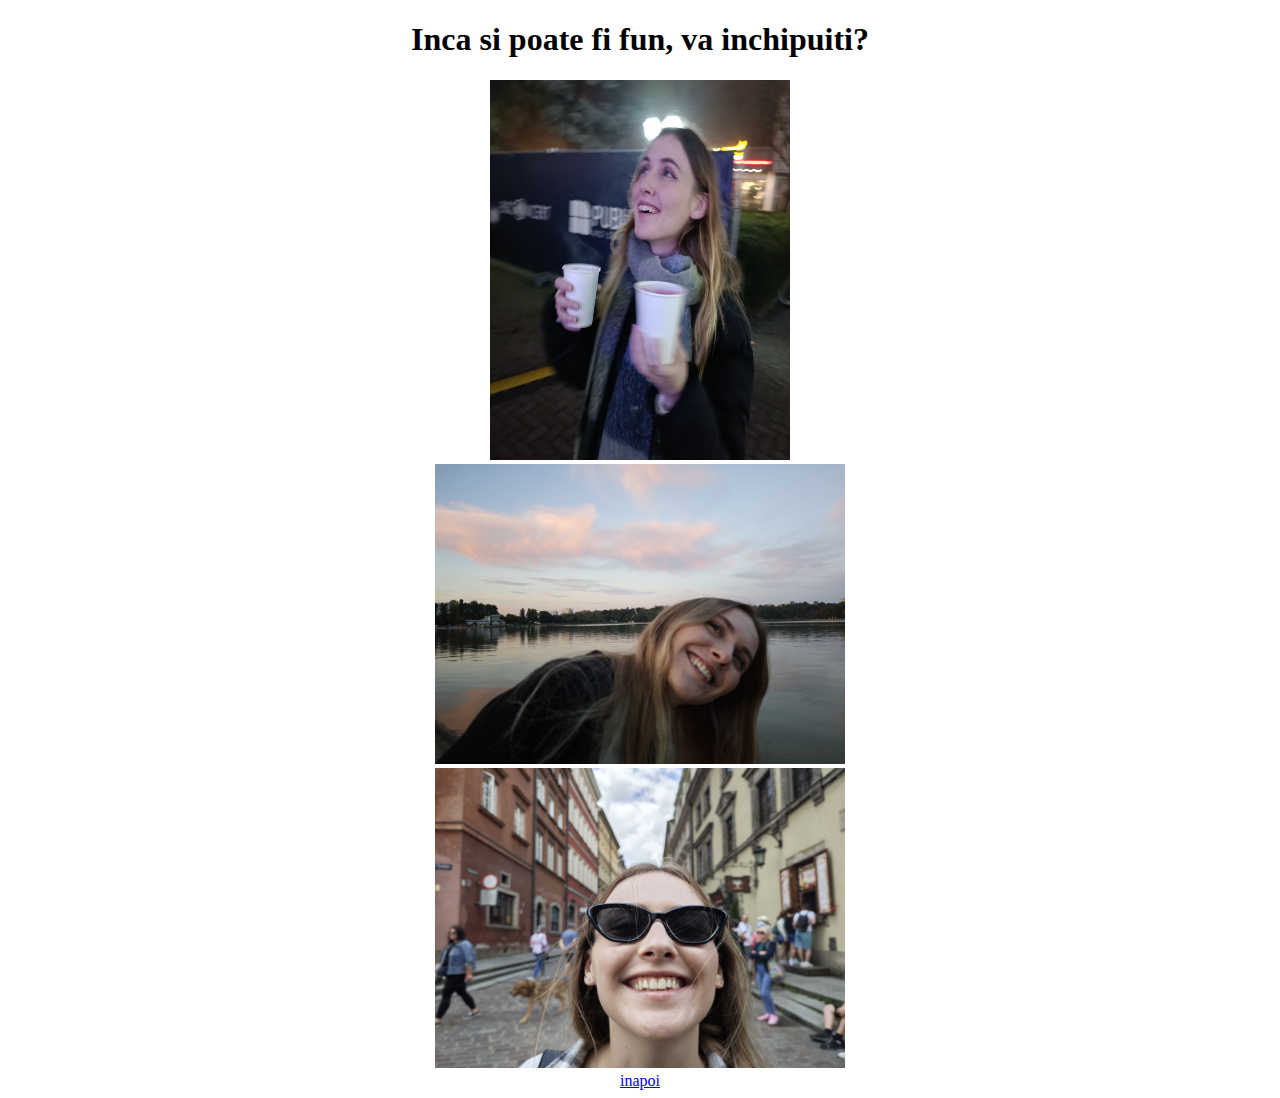
<file: fun.html>
<!DOCTYPE html>
<html>
<head align="center"> <meta charset="UTF-8">
<title>Funny cutie!</title></head>
<body align="center">
<h1>Inca si poate fi fun, va inchipuiti?</h1>
<div><img src="fun.jpg" width="300" height="380" alt="fuun!"></div> <div><img src="fun2.jpg" width="410" height="300" alt="fuuuuun!"></div>
<div><img src="fun3.jpg" width="410" height="300" alt="mega fun!"></div>
<a href="index.html"> inapoi</a>
</body>
</html>
</file>
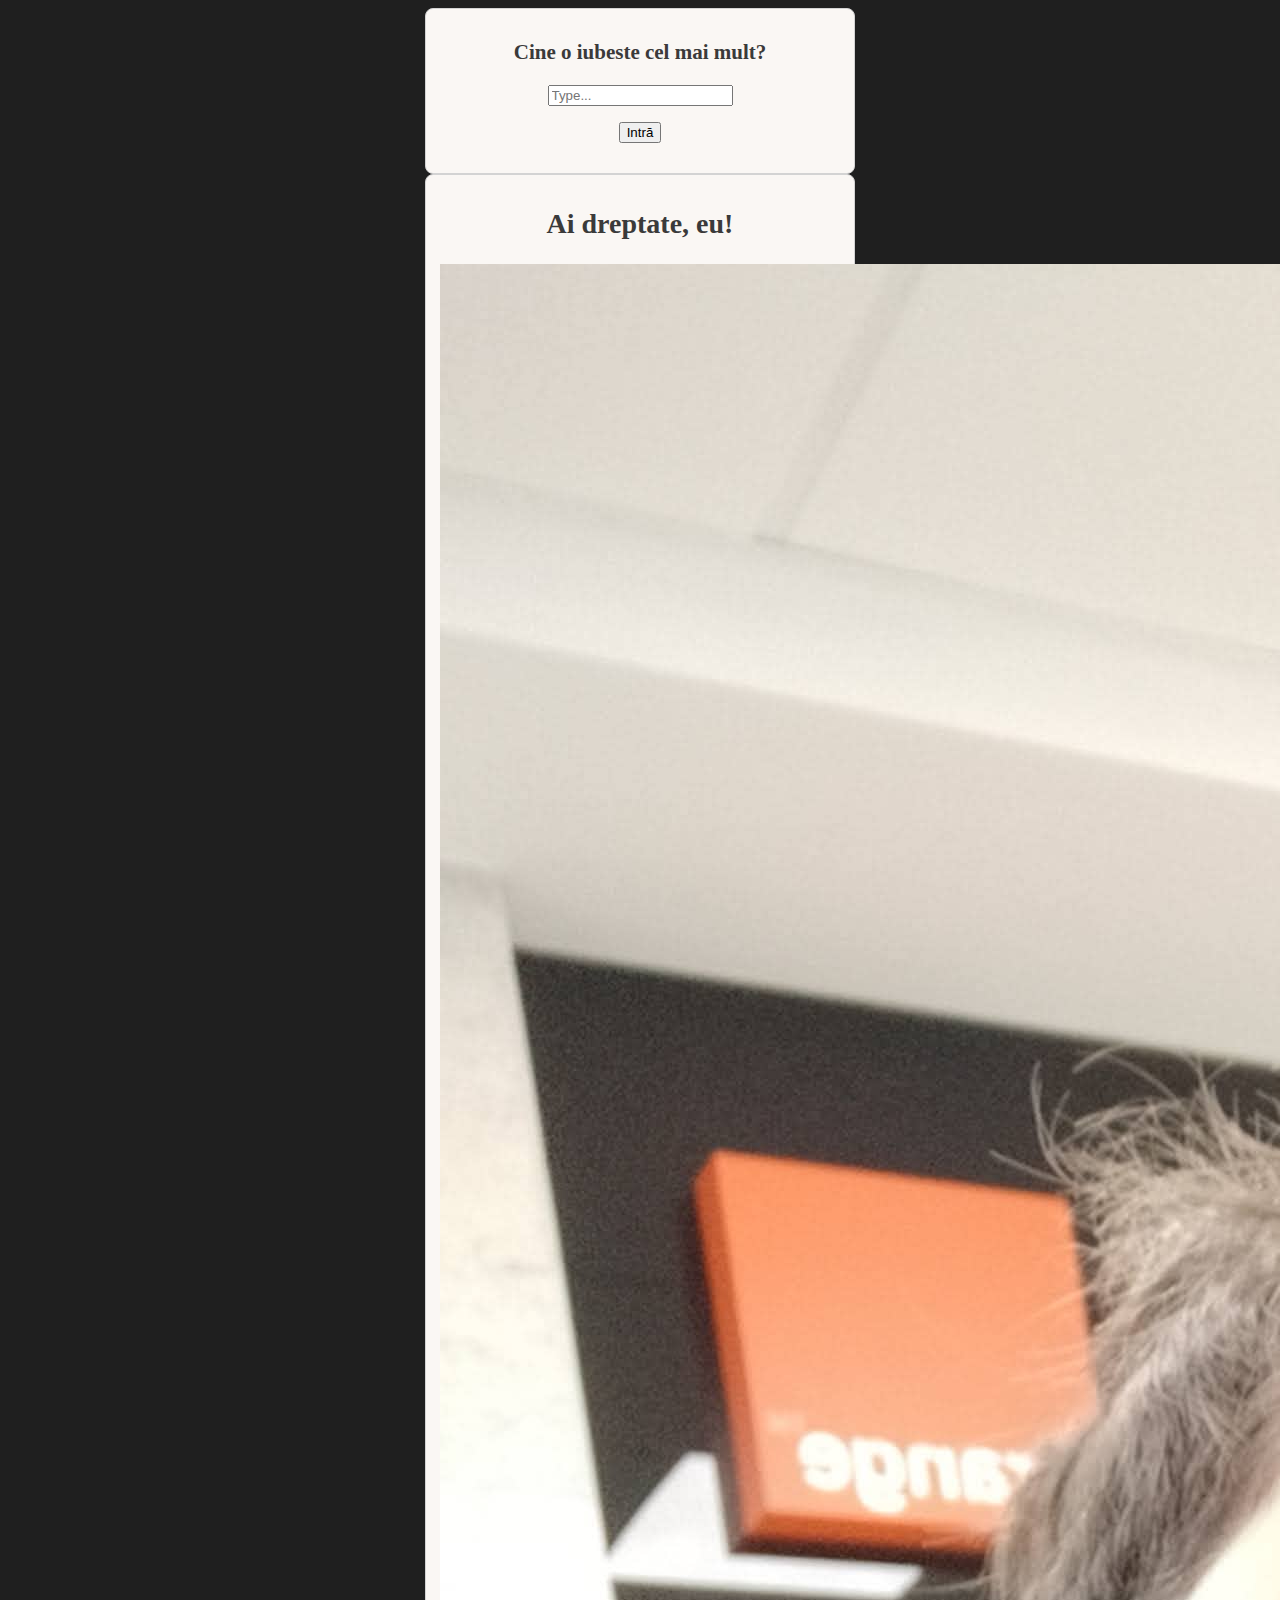
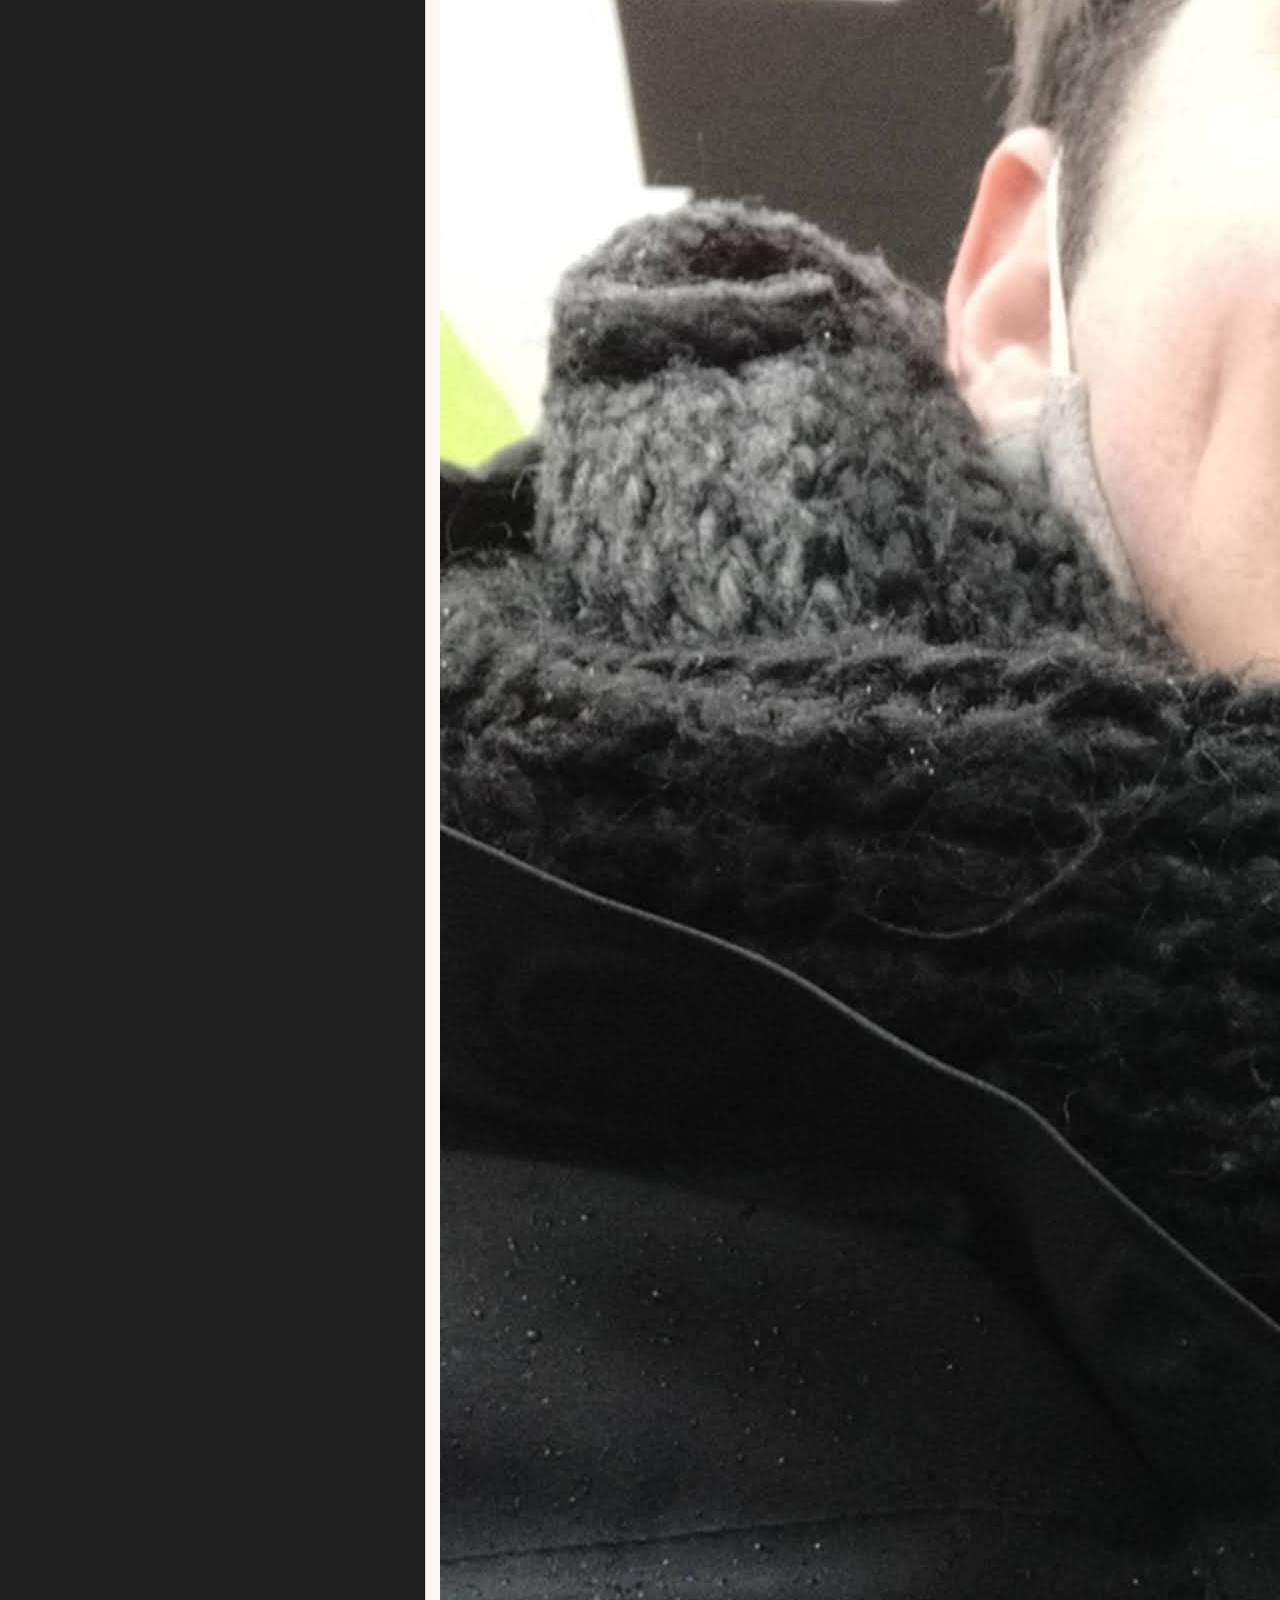
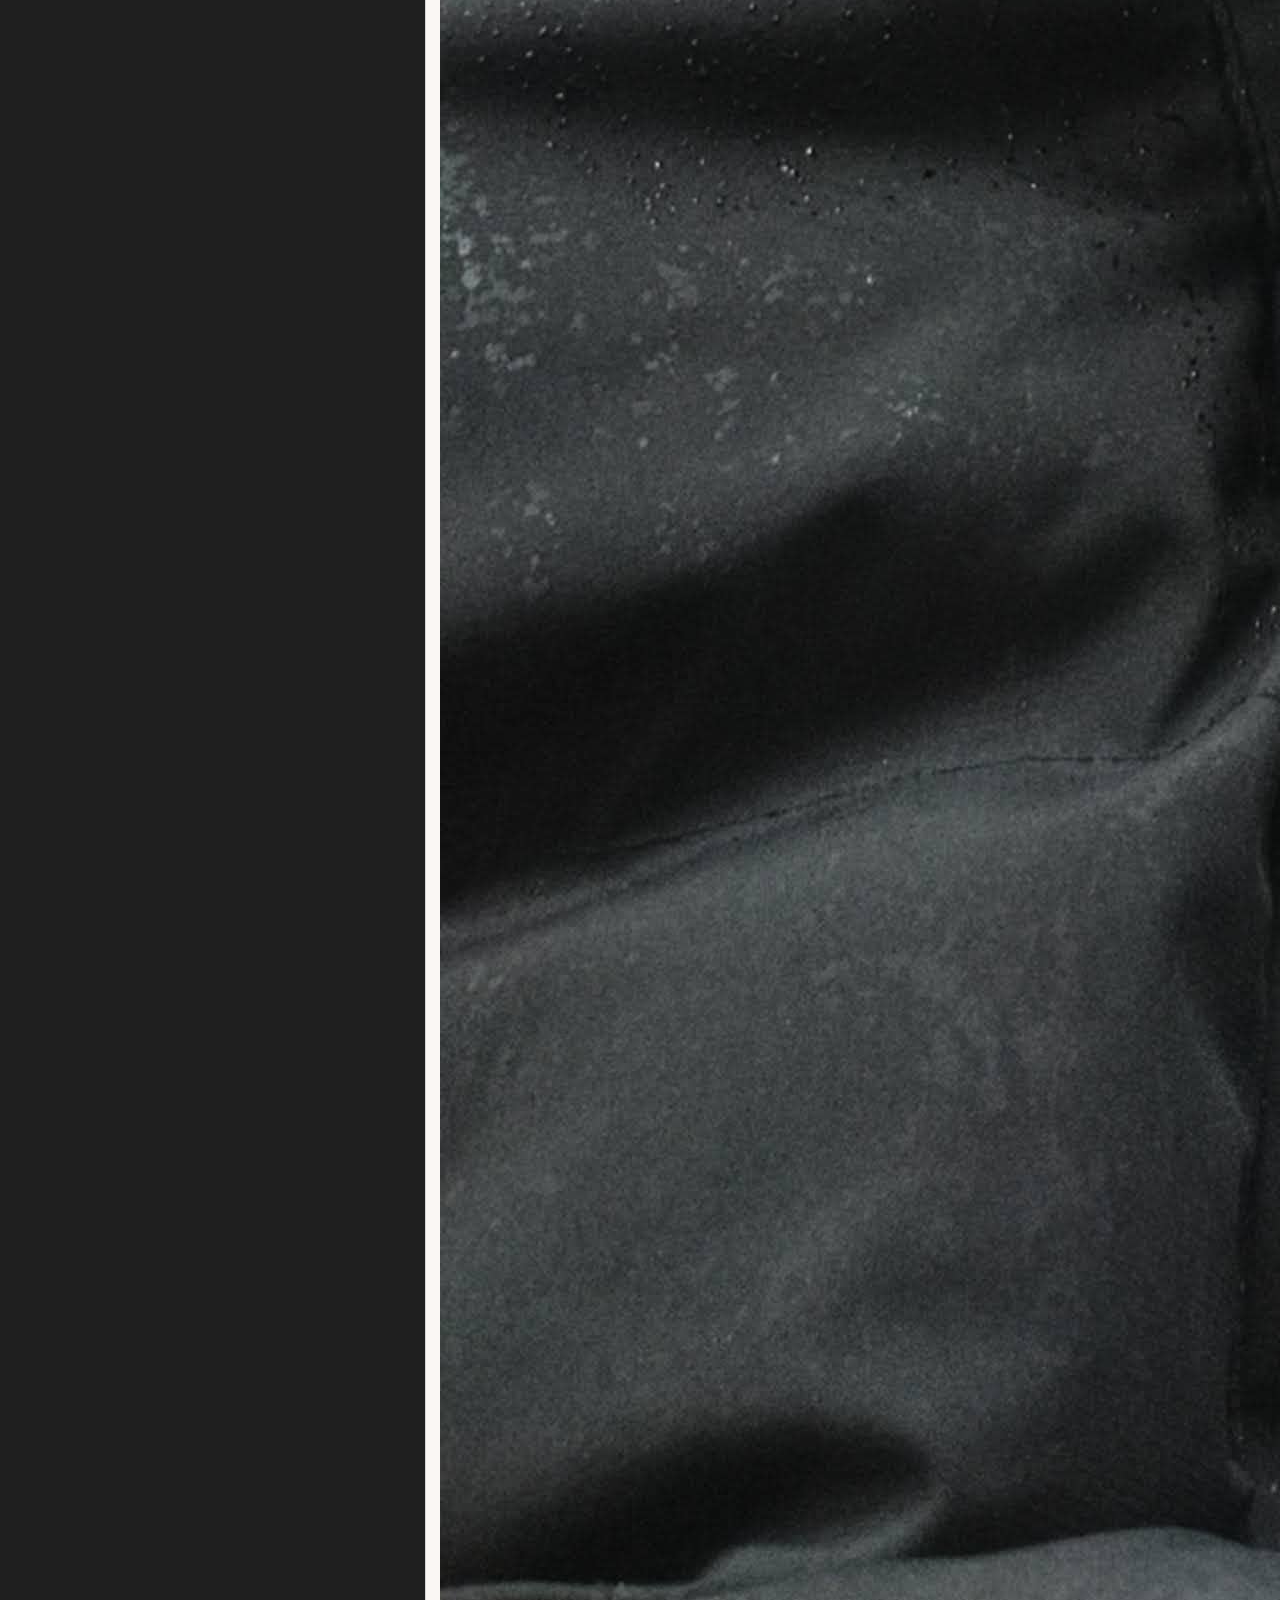
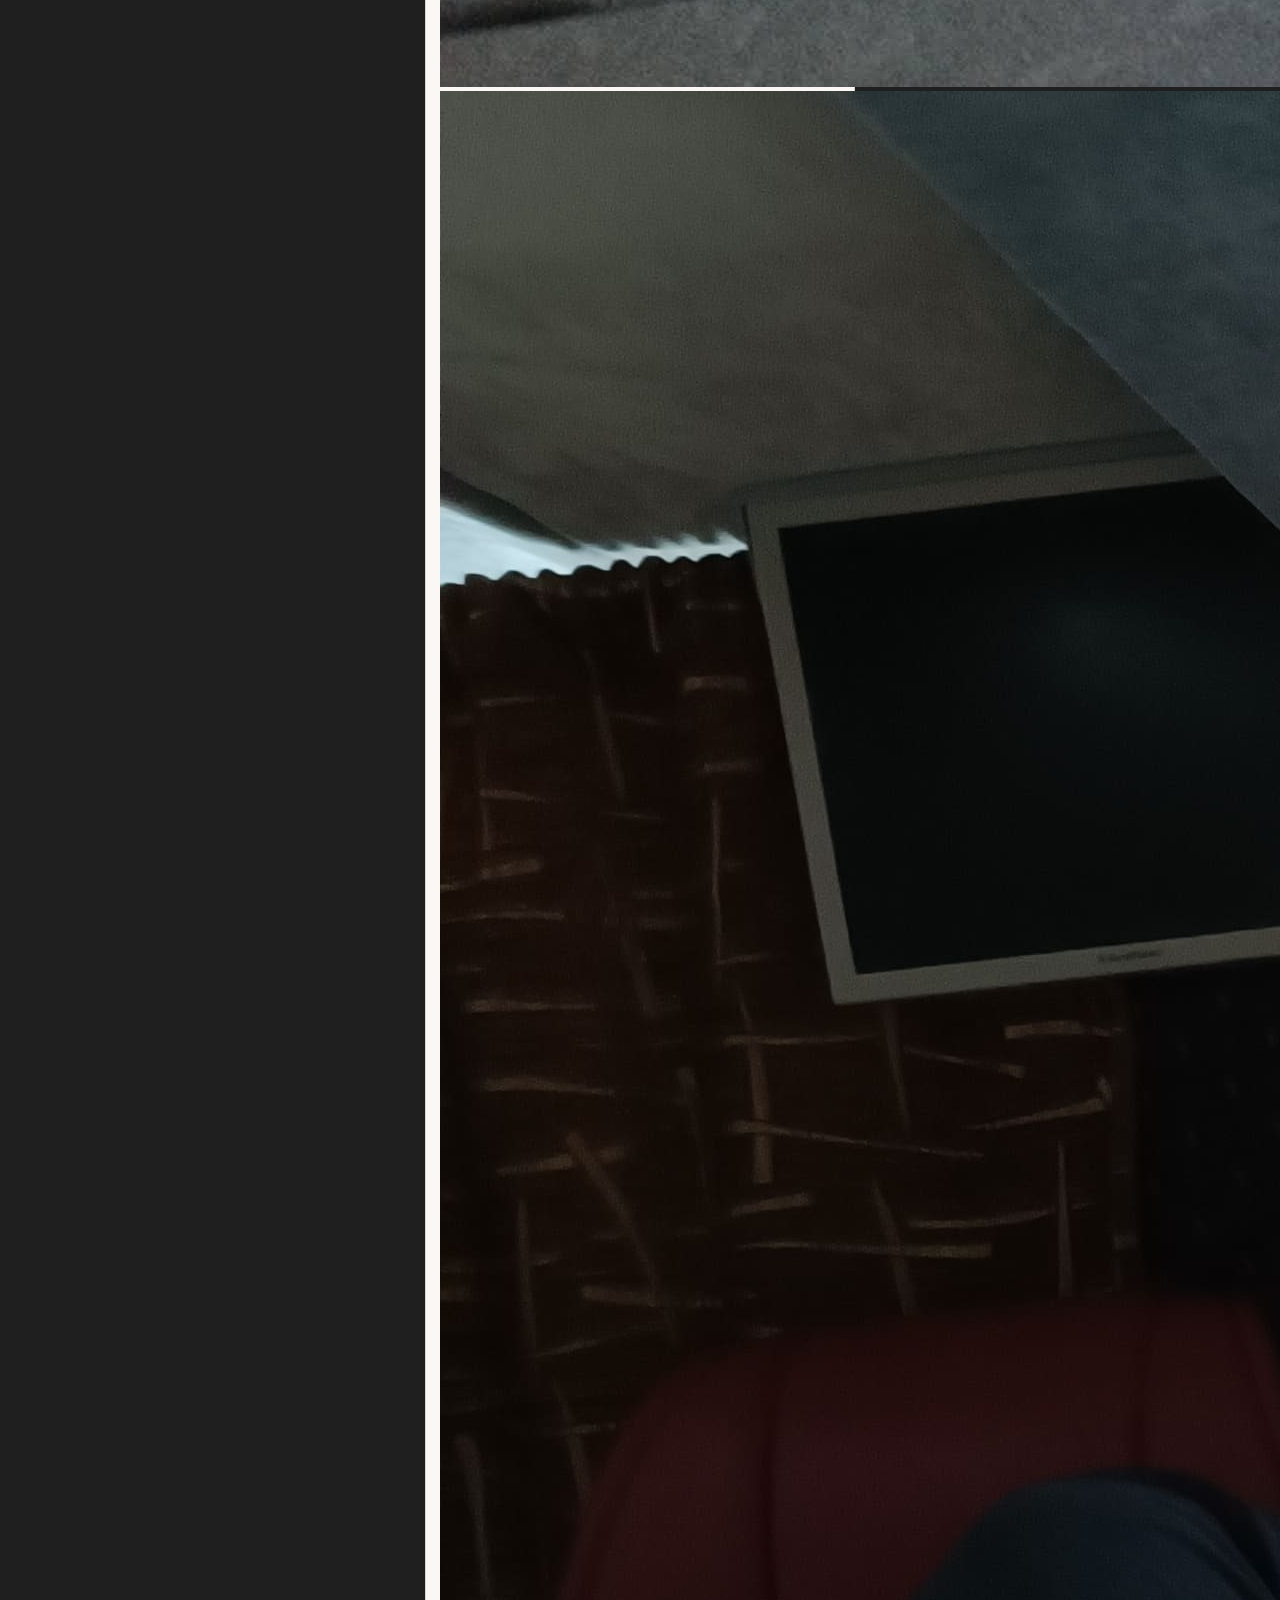
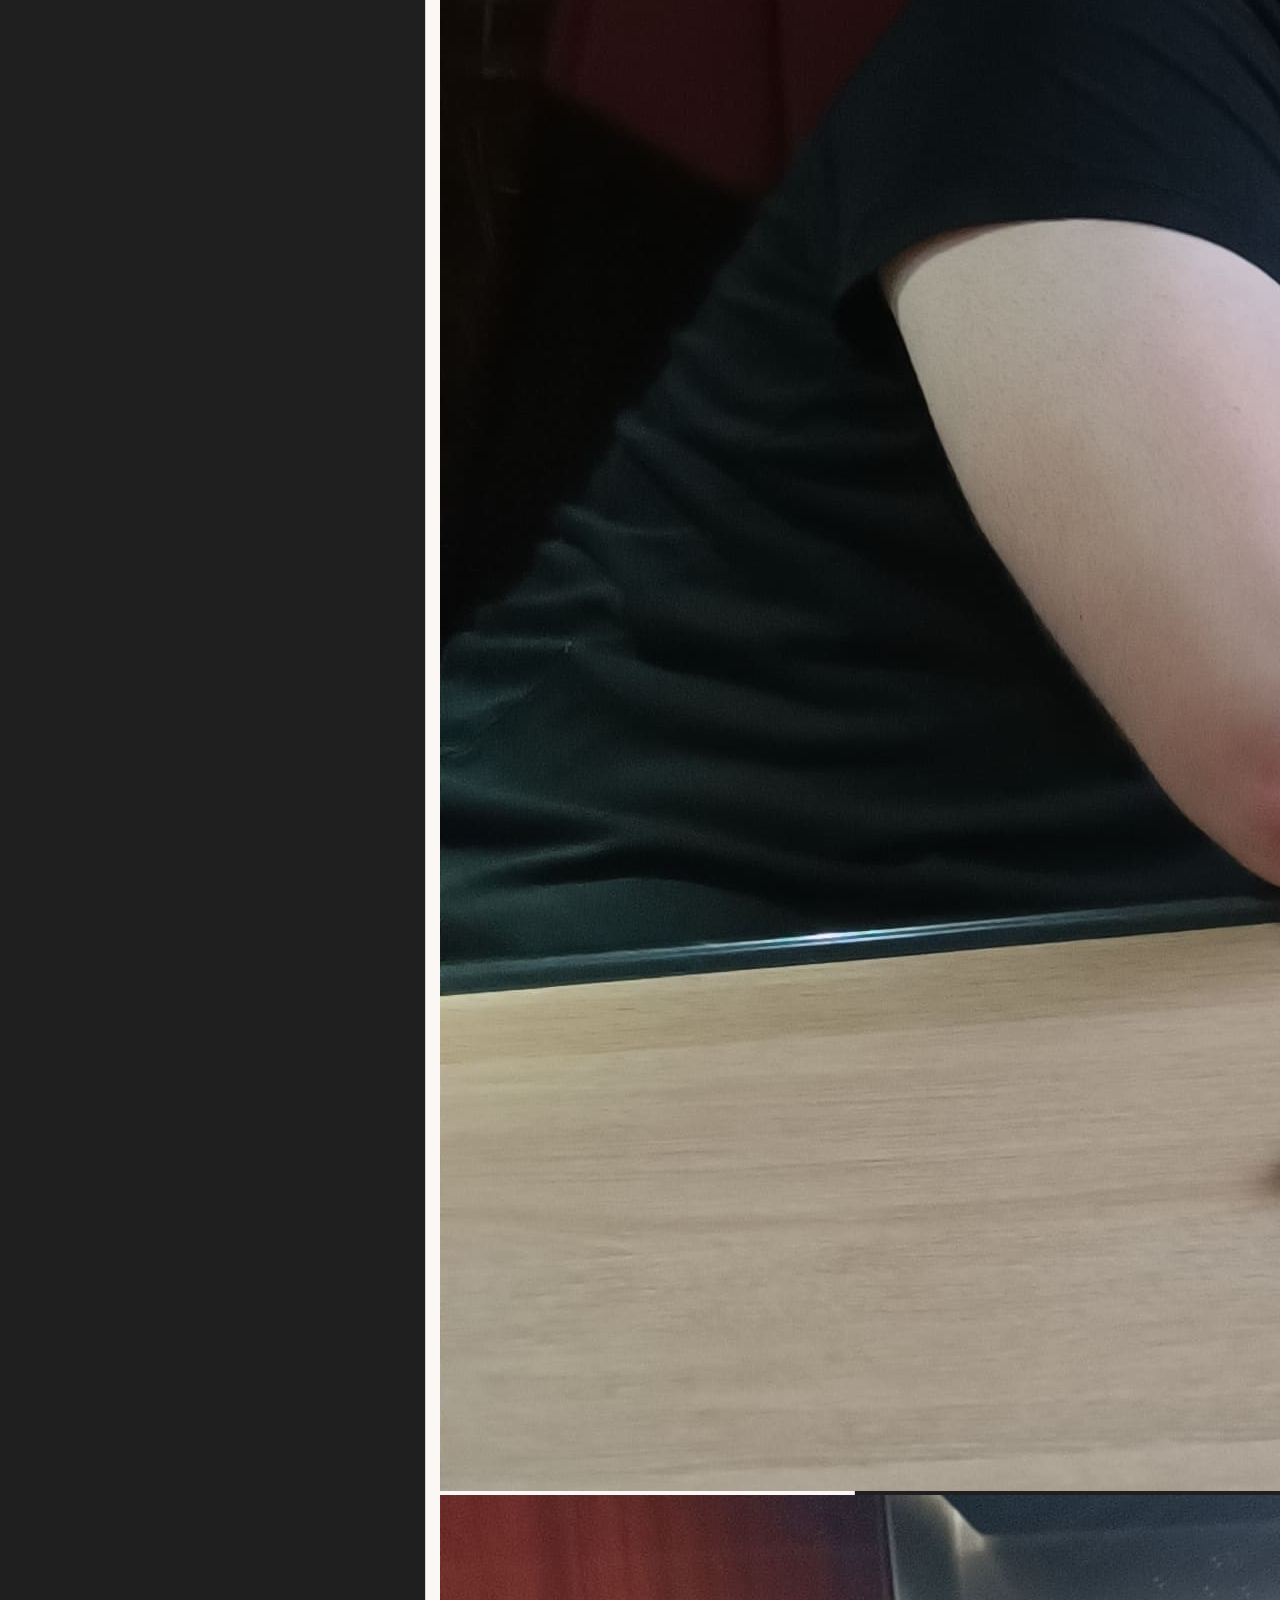
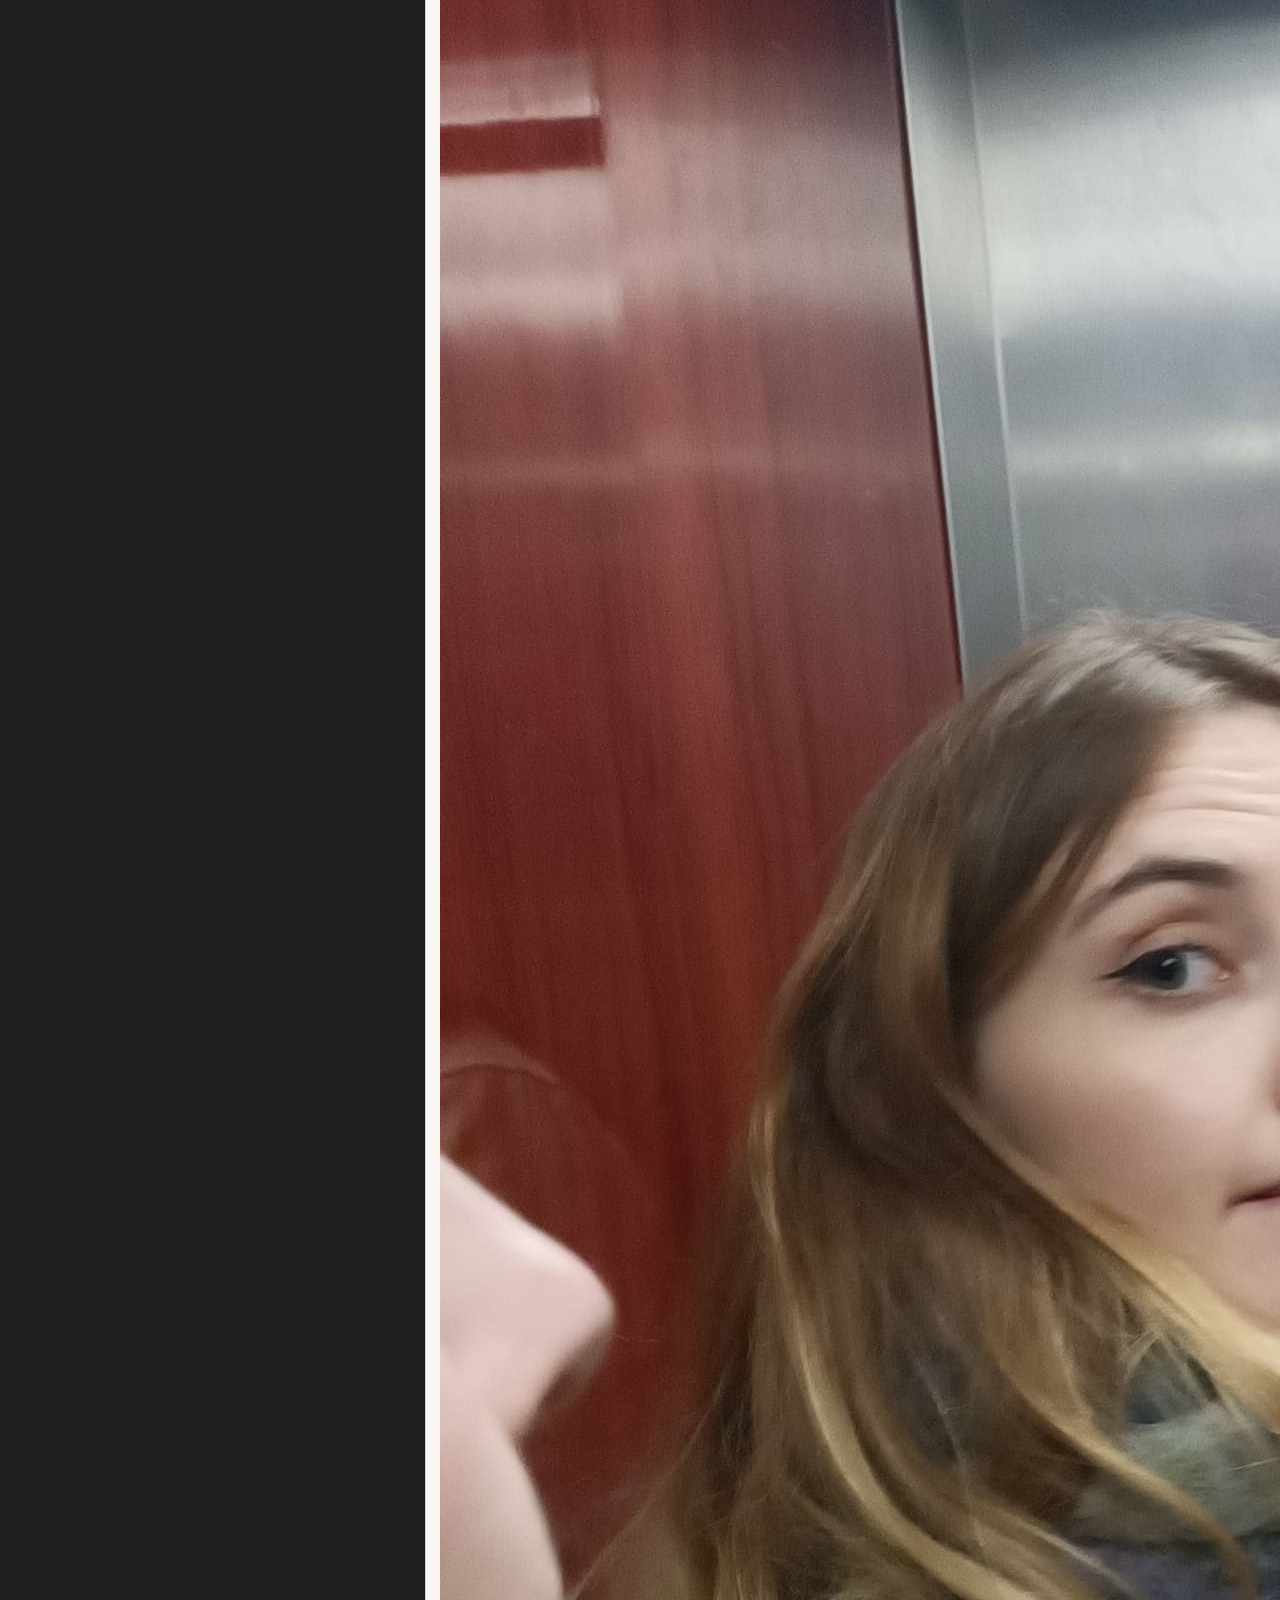
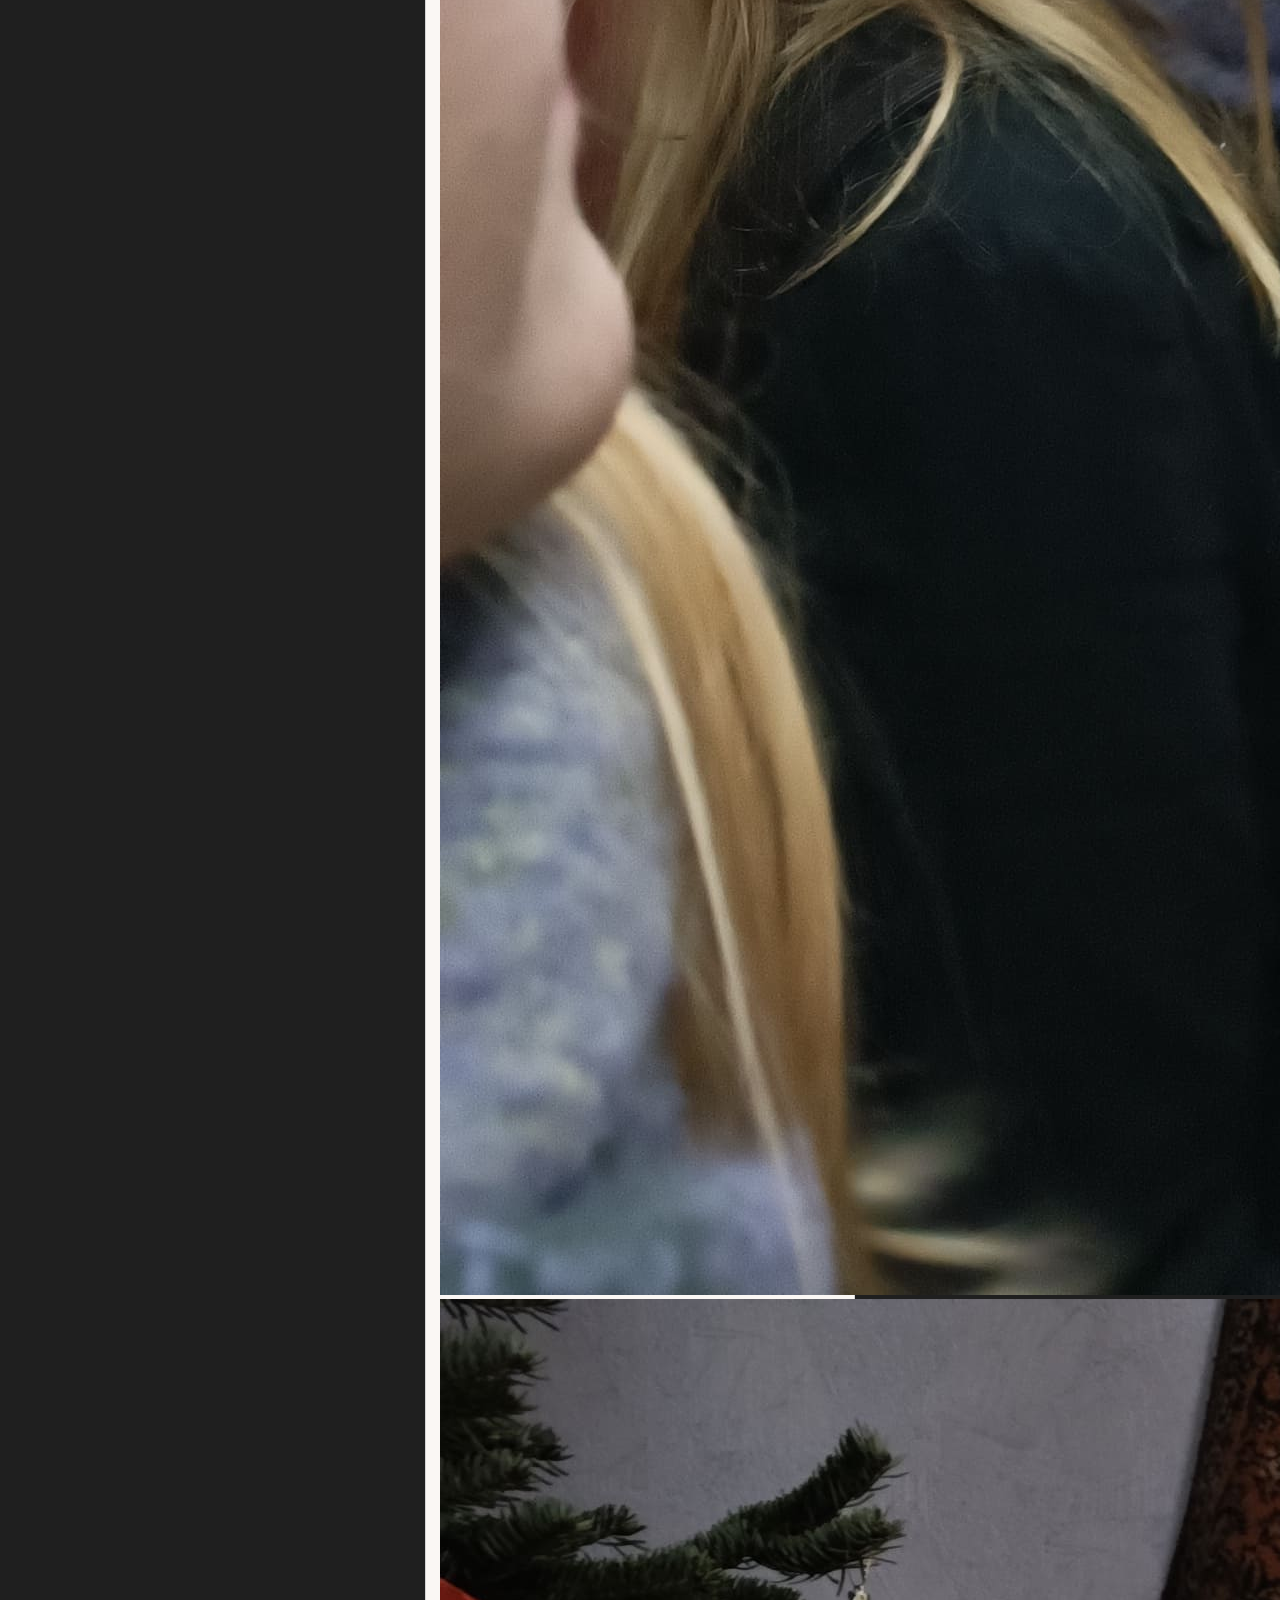
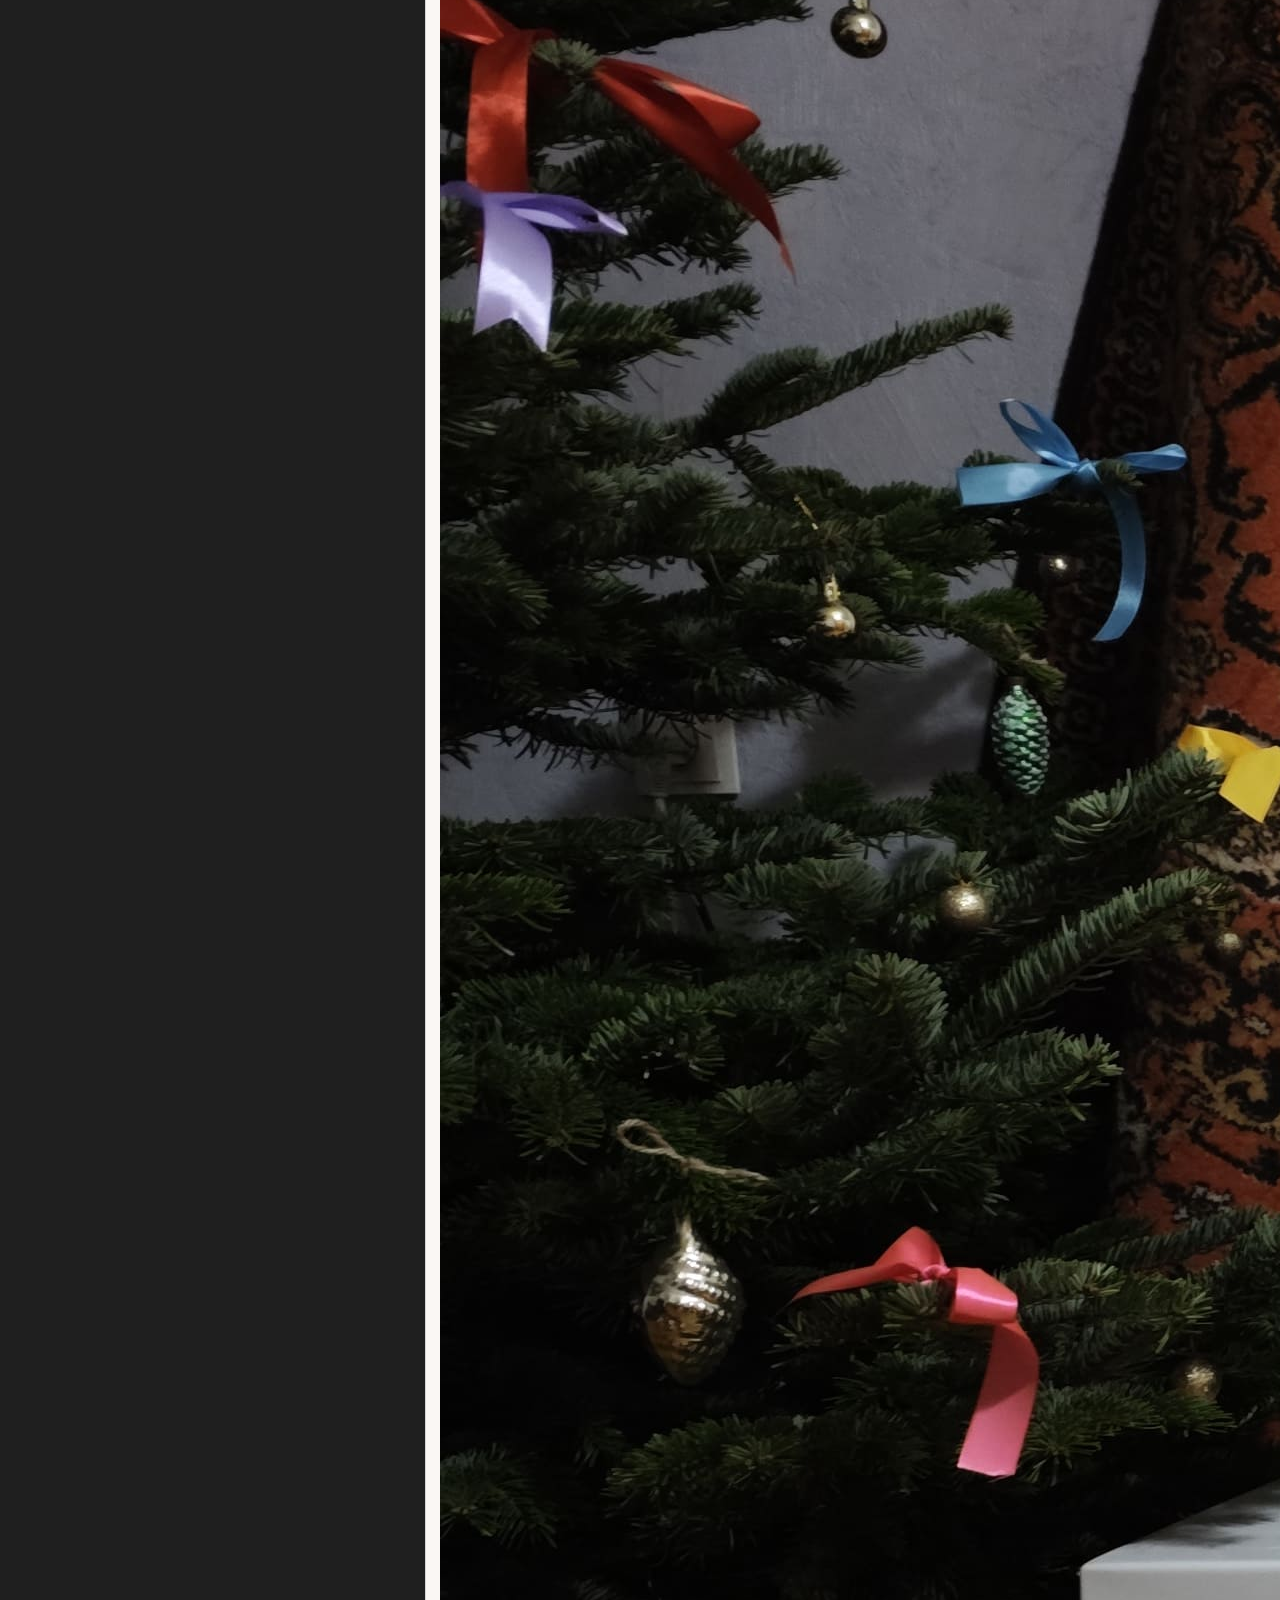
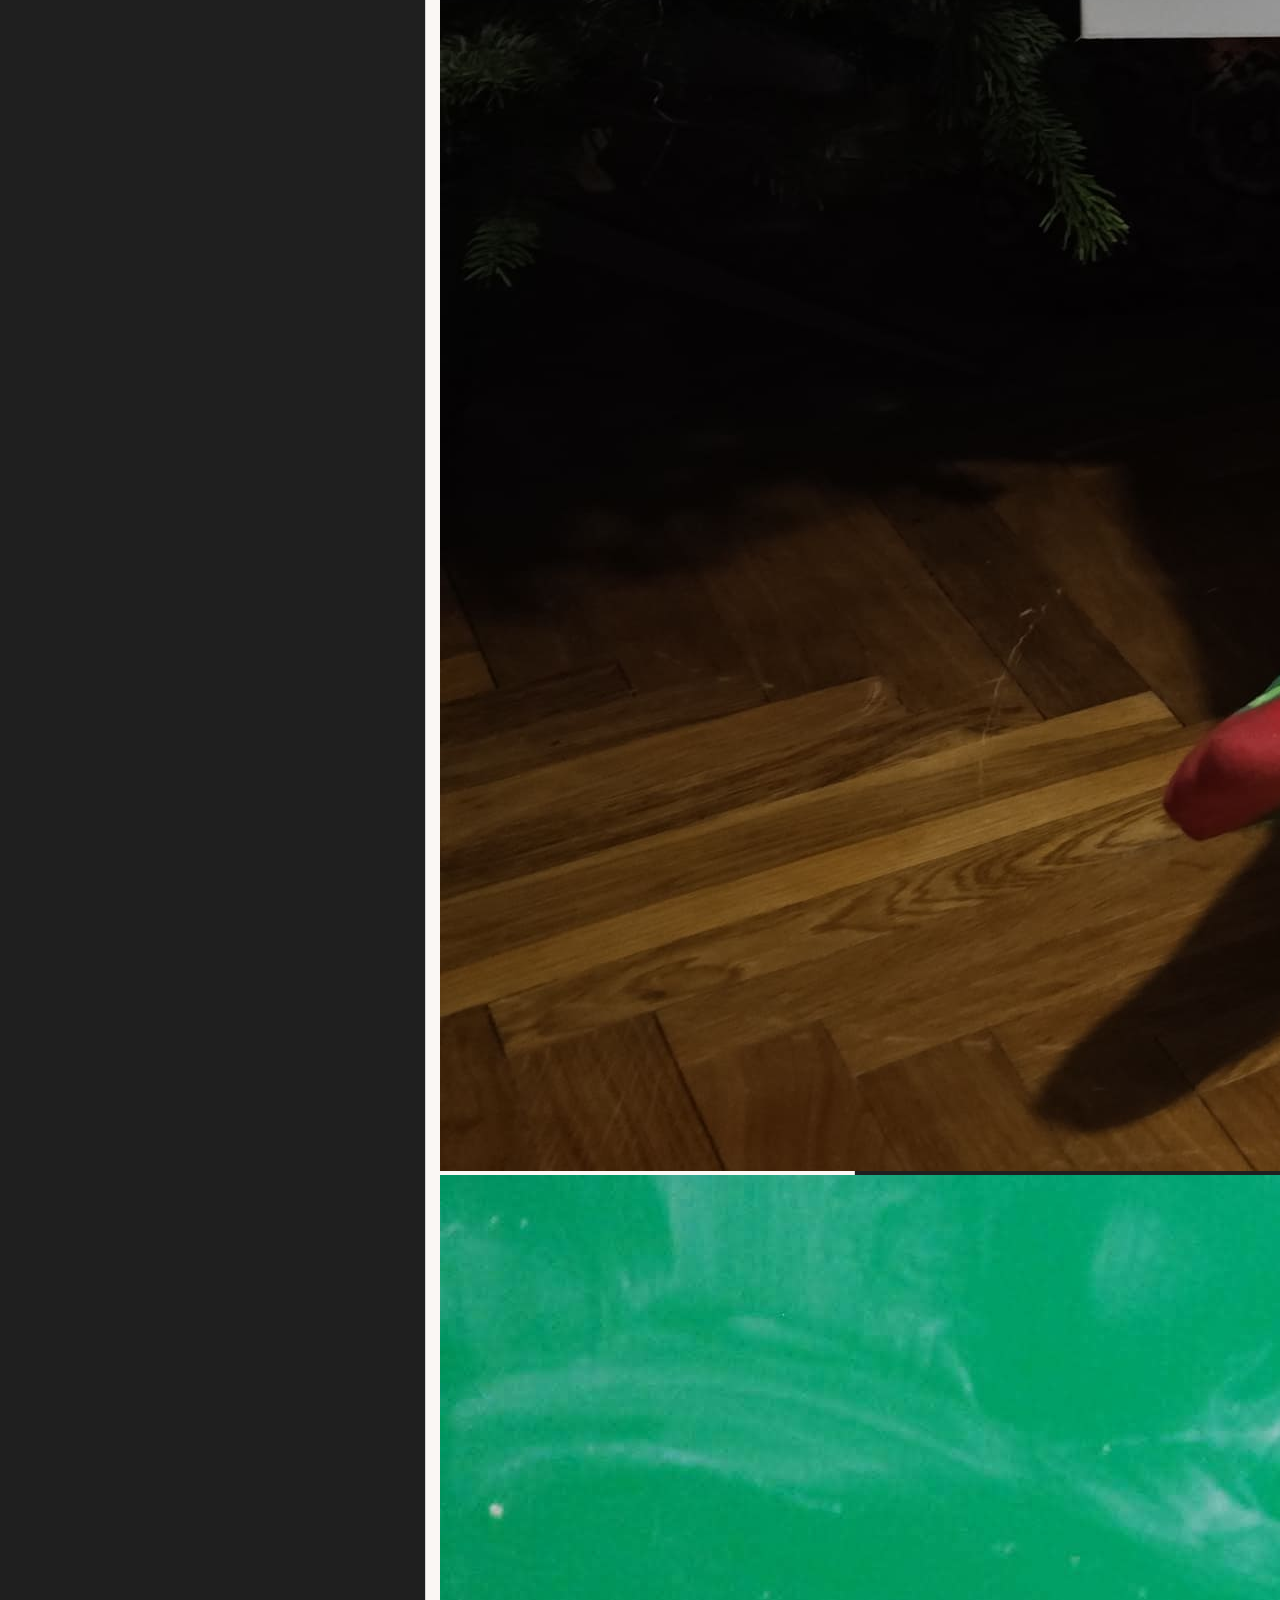
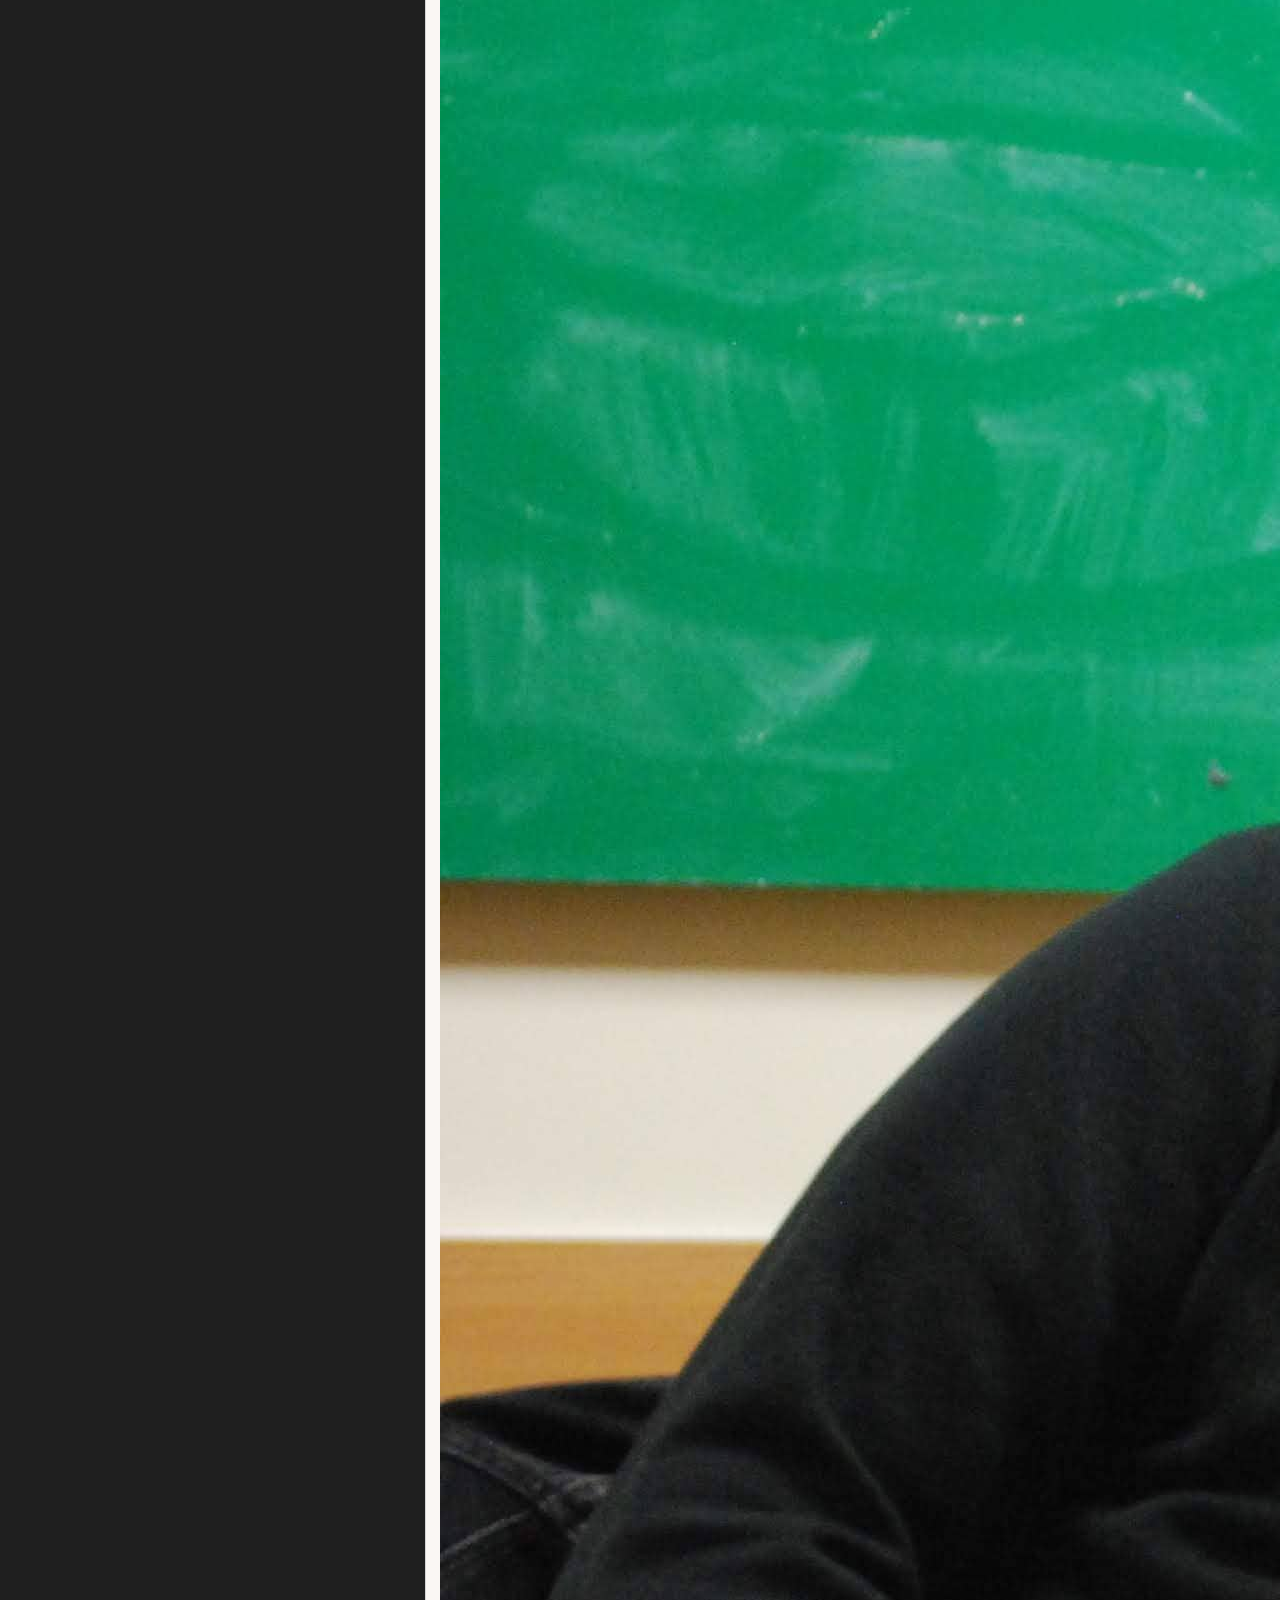
<file: love.html>
<!DOCTYPE html>
<html>
<head>
<meta charset="UTF-8">
<meta name="viewport" content="width=device-width, initial-scale=1.0">
<link href="https://fonts.googleapis.com/css2?family=Playfair+Display:wght@500;700&family=Lato:wght@400;500&display=swap" rel="stylesheet">
<link rel="stylesheet" href="style.css">
<title>My love, forever!</title>
</head>
<body>
  <div id="question" 
  class="chenar" 
    data-answer="Victor"
     data-error="Gresit! Altcineva!">
        <h2>Cine o iubeste cel mai mult?</h2>
    <input type="text" id="answer" placeholder="Type...">
    <br><br>
    <button id="btn">Intră</button>
    <p id="msg"></p>
  </div>
  <div id="secret" class="chenar">
<h1>Ai dreptate, eu!</h1>
<div class="imag"><img src="l1.jpg"  alt="my love!"> <img src="l2.jpg"  alt="my honey!"></div>
<div class="imag"><img src="l3.jpg" alt="my sweetie pie!"></div>
<div class="imag"><img src="l4.jpg" alt="my darling!"></div>
<div class="imag"><img src="l5.jpg" alt="my love of my life!"></div>  
<h1>Ea este sufletelul meu! </h1>
<a href="index.html"> inapoi</a>
  </div>
  <script src="script.js"></script>
</body>
</html>
</file>
<file: style.css>
body {
  background-color: #1f1f1f;
  font-family: verdana;
  font-size: 14px;
  text-align: center;
}

h1 {
  color: #3a3a3a;
  text-align: center;
  margin-bottom: 24px;
}

h2 {
  color: #3a3a3a;
  text-align: center;
  margin-bottom: 20px;
}

p {
   color: #3a3a3a;
  margin-bottom: 16px;
}

.chenar {
  background-color: #faf7f4;
  max-width: 400px;
  margin: auto;
  padding: 14px;
  border-width: 1.5px;
  border-style: solid;
  border-color: lightgray;
  border-radius: 8px;
 box-shadow: VIOLET(1, 1, 1, 0.4) 15px 30px 90px;
  
}
</file>
